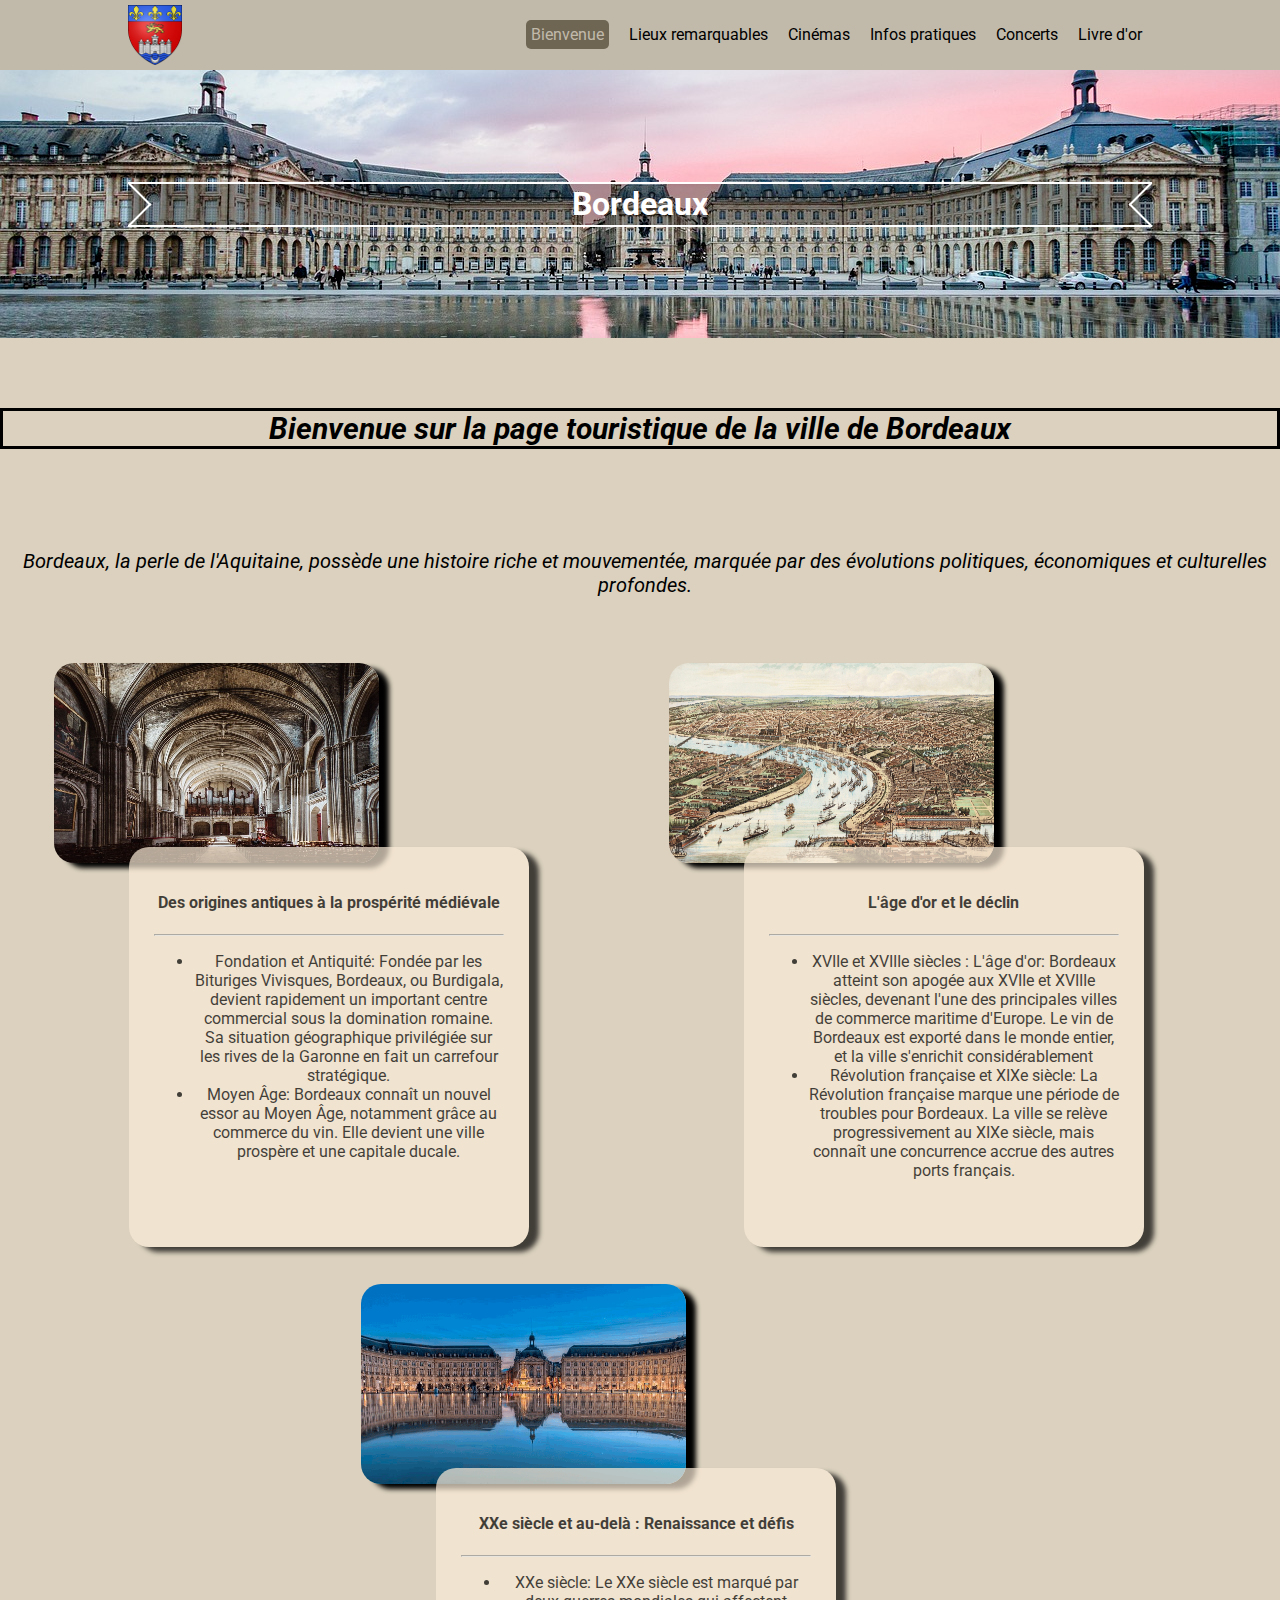
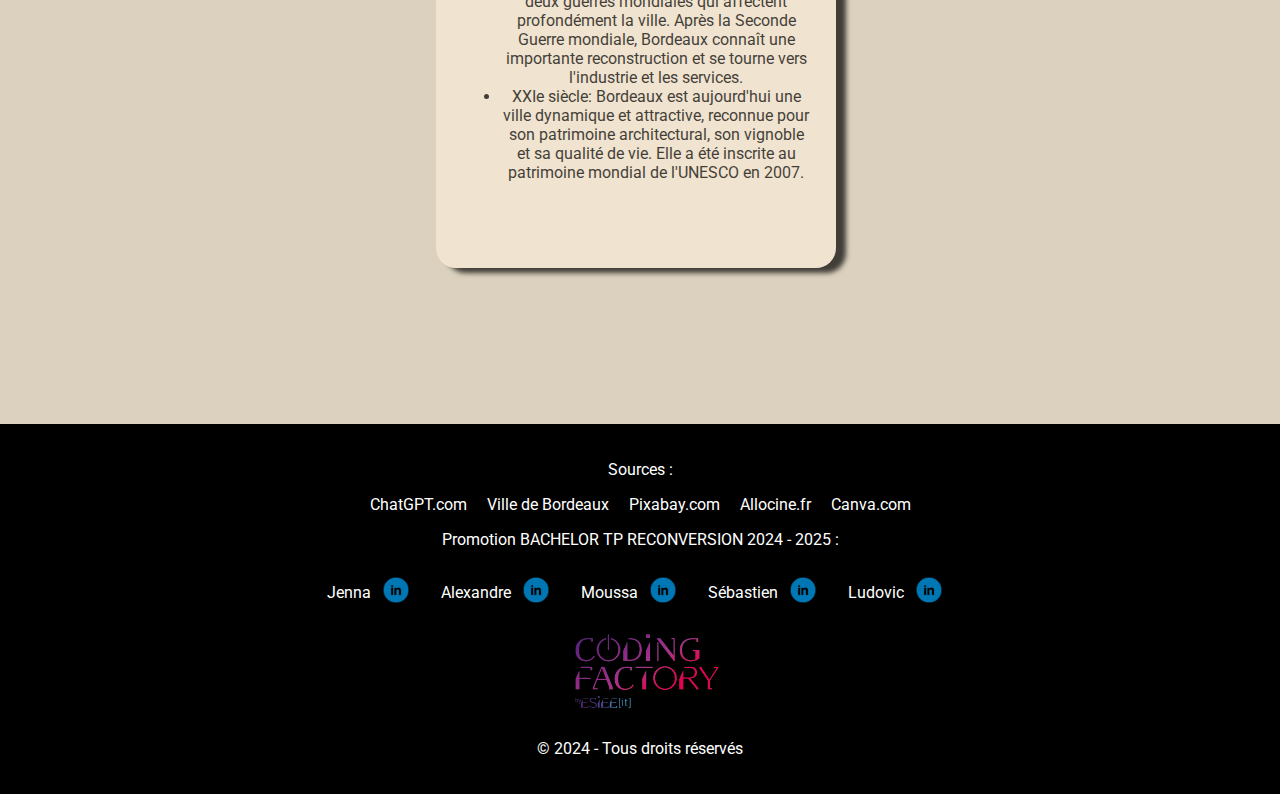
<file: index.html>
<!DOCTYPE html>
<html lang="fr">

<head>
    <meta charset="UTF-8">
    <meta name="viewport" content="width=device-width, initial-scale=1.0" />
    <meta name="description" content="site non officiel de la ville de Bordeaux">
    <meta name="keywords" content="Bordeaux, visite, musée, vin">
    <link rel="stylesheet" href="css/style.css">
    <title>Ville de Bordeaux - Bienvenue</title>
</head>

<body>
    <header>
        <div class="navigation">
          <input type="checkbox" id="btnNavBar">
          <nav>
            <a href="#" class="logo"
              ><img src="img/blason.png" alt="armoiries de la ville"></a>
            <div class="divTitre">
              <h6>Ville de Bordeaux</h6>
            </div>
  
            <label for="btnNavBar" class="menu-toggle">
              <span class="bar"></span>
              <span class="bar"></span>
              <span class="bar"></span>
            </label>
  
            <ul class="nav-list">
              <li class="nav-item actif">
                <a href="index.html" class="nav-link">Bienvenue</a>
              </li>
              <li class="nav-item">
                <a href="lieu.html" class="nav-link">Lieux remarquables</a>
              </li>
              <li class="nav-item">
                <a href="cinema.html" class="nav-link">Cinémas</a>
              </li>
              <li class="nav-item">
                <a href="info.html" class="nav-link">Infos pratiques</a>
              </li>
              <li class="nav-item">
                <a href="concert.html" class="nav-link">Concerts</a>
              </li>
              <li class="nav-item">
                <a href="livreor.html" class="nav-link">Livre d'or</a>
              </li>
            </ul>
          </nav>
        </div>
  
        <div class="image-container">
          <img src="img/back.png" alt="Place de la bourse"/>
          <div class="titre">
            <div>
              <h1>Bordeaux</h1>
            </div>
          </div>
        </div>
      </header>
    <main id="welcome">
        
        <h3>Bienvenue sur la page touristique de la ville de Bordeaux</h3>
        <p class="phrase">Bordeaux, la perle de l'Aquitaine, possède une histoire riche et mouvementée, marquée par des évolutions
            politiques, économiques et culturelles profondes.</p>
        <div class="container">
            <article class="paragraphe">
                <figure>
                    <a href="img/bordeaux-cathedrale.jpg"><img src="img/bordeaux-cathedrale.jpg" alt="cathédrale"></a>
                    <div class="liste">
                        <h4>Des origines antiques à la prospérité médiévale</h4>
                        <hr>
                
                         <ul>
                        <li>Fondation et Antiquité: Fondée par les Bituriges Vivisques, Bordeaux, ou Burdigala, devient
                        rapidement un important centre commercial sous la domination romaine. Sa situation géographique
                        privilégiée sur les rives de la Garonne en fait un carrefour stratégique.</li>
                        <li>Moyen Âge: Bordeaux connaît un nouvel essor au Moyen Âge, notamment grâce au commerce du vin.
                        Elle devient une ville prospère et une capitale ducale.</li>
                        </ul>
                    </div>   
                </figure>
            </article>
            <article class="paragraphe">
                <figure>
                    <a href="img/historique2.jpg"><img src="img/historique2.jpg" alt="tram"></a>
                    <div class="liste">
                        <h4>L'âge d'or et le déclin</h4>
                        <hr>
                        <ul>
                        <li>XVIIe et XVIIIe siècles : L'âge d'or: Bordeaux atteint son apogée aux XVIIe et XVIIIe siècles,
                        devenant l'une des principales villes de commerce maritime d'Europe. Le vin de Bordeaux est
                        exporté dans le monde entier, et la ville s'enrichit considérablement</li>
                        <li>Révolution française et XIXe siècle: La Révolution française marque une période de troubles pour
                        Bordeaux. La ville se relève progressivement au XIXe siècle, mais connaît une concurrence accrue
                        des autres ports français.</li>
                        </ul>
                    </div>
                </figure>
            </article>

            <article class="paragraphe">
                <figure>
                    <a href="img/miroir2.png"><img src="img/miroir2.png" alt="Miroir d'eau"></a>
                    <div class="liste">
                        <h4>XXe siècle et au-delà : Renaissance et défis</h4>
                        <hr>
                        <ul>
                        <li>XXe siècle: Le XXe siècle est marqué par deux guerres mondiales qui affectent profondément la
                        ville. Après la Seconde Guerre mondiale, Bordeaux connaît une importante reconstruction et se
                        tourne vers l'industrie et les services.</li>
                        <li>XXIe siècle: Bordeaux est aujourd'hui une ville dynamique et attractive, reconnue pour son
                        patrimoine architectural, son vignoble et sa qualité de vie. Elle a été inscrite au patrimoine
                        mondial de l'UNESCO en 2007.</li>
                        </ul>
                    </div>
                </figure>
            </article>
        </div>
        <!--<p class="phrase2">Sur les liens situés en haut de page, vous aurez des informations sur les différentes activités et lieux touristiques de la ville. </p>-->
    </main>
    <footer>
      <div id="container-sources">
        <p>Sources :</p>
        <ul class="sources">
          <li><a href="https://chatgpt.com">ChatGPT.com</a></li>
          <li><a href="https://www.bordeaux.fr">Ville de Bordeaux</a></li>
          <li><a href="https://pixabay.com">Pixabay.com</a></li>
          <li><a href="https://www.allocine.fr/">Allocine.fr</a></li>
          <li><a href="https://www.canva.com/">Canva.com</a></li>
        </ul>
    </div>
        <p>Promotion BACHELOR TP RECONVERSION 2024 - 2025 :</p>
        <ul class="promo">
  
        <li><a href="https://www.linkedin.com/in/jennabenufferamia/">Jenna</a><a href="https://www.linkedin.com/in/jennabenufferamia/" target="_blank">
          <img src="img/logo-linkedin.png" alt="Profil LinkedIn de Jenna" class="logo-large"> </a></li>
        <li><a href="https://www.linkedin.com/in/alexandre-fourquin-5ba470187/">Alexandre</a><a href="https://www.linkedin.com/in/jennabenufferamia/" target="_blank">
          <img src="img/logo-linkedin.png" alt="Profil LinkedIn de alexandre" class="logo-large"> </a></li>
        <li><a href="https://www.linkedin.com/in/moussa-kebe-b36ba9226/">Moussa</a><a href="https://www.linkedin.com/in/moussa-kebe-b36ba9226/" target="_blank">
          <img src="img/logo-linkedin.png" alt="Profil LinkedIn de Moussa" class="logo-large"> </a></li>
        <li><a href="https://www.linkedin.com/in/sébastien-drillaud-b68b3318a/">Sébastien</a><a href="https://www.linkedin.com/in/sébastien-drillaud-b68b3318a/" target="_blank">
          <img src="img/logo-linkedin.png" alt="Profil LinkedIn de Sebastien" class="logo-large"></a></li>
        <li><a href="https://www.linkedin.com/in/ludovic-denis-698b97196/">Ludovic</a><a href="https://www.linkedin.com/in/ludovic-denis-698b97196/" target="_blank">
          <img src="img/logo-linkedin.png" alt="Profil LinkedIn de Ludovic" class="logo-large"></a></li>
        </ul>
  
        <a href="https://codingfactory.fr/" target="_blank">
        <img src="img/logo-coding.png" alt="Logo de la Coding Factory" class="logo-footer"> </a>
  
  
        <p>&copy; 2024 - Tous droits réservés</p>
    </footer> 
</body>

</html>
</file>
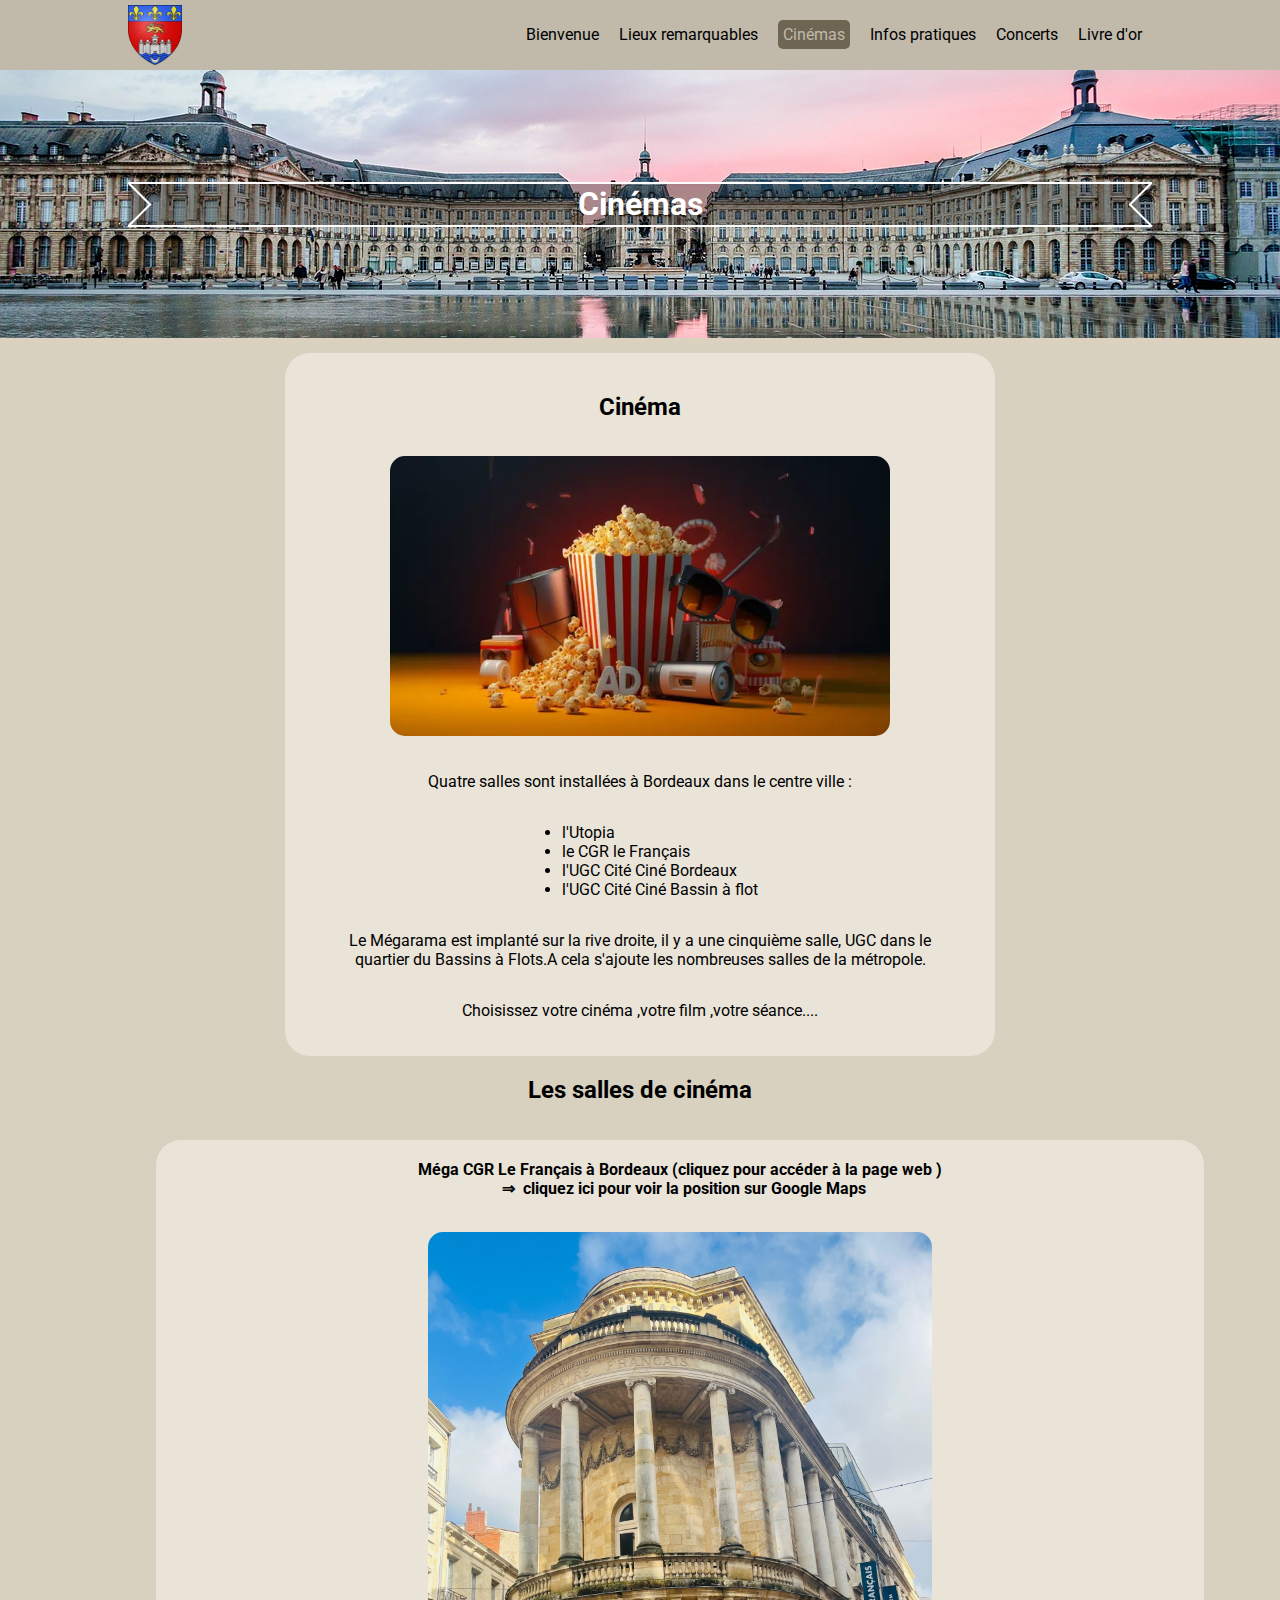
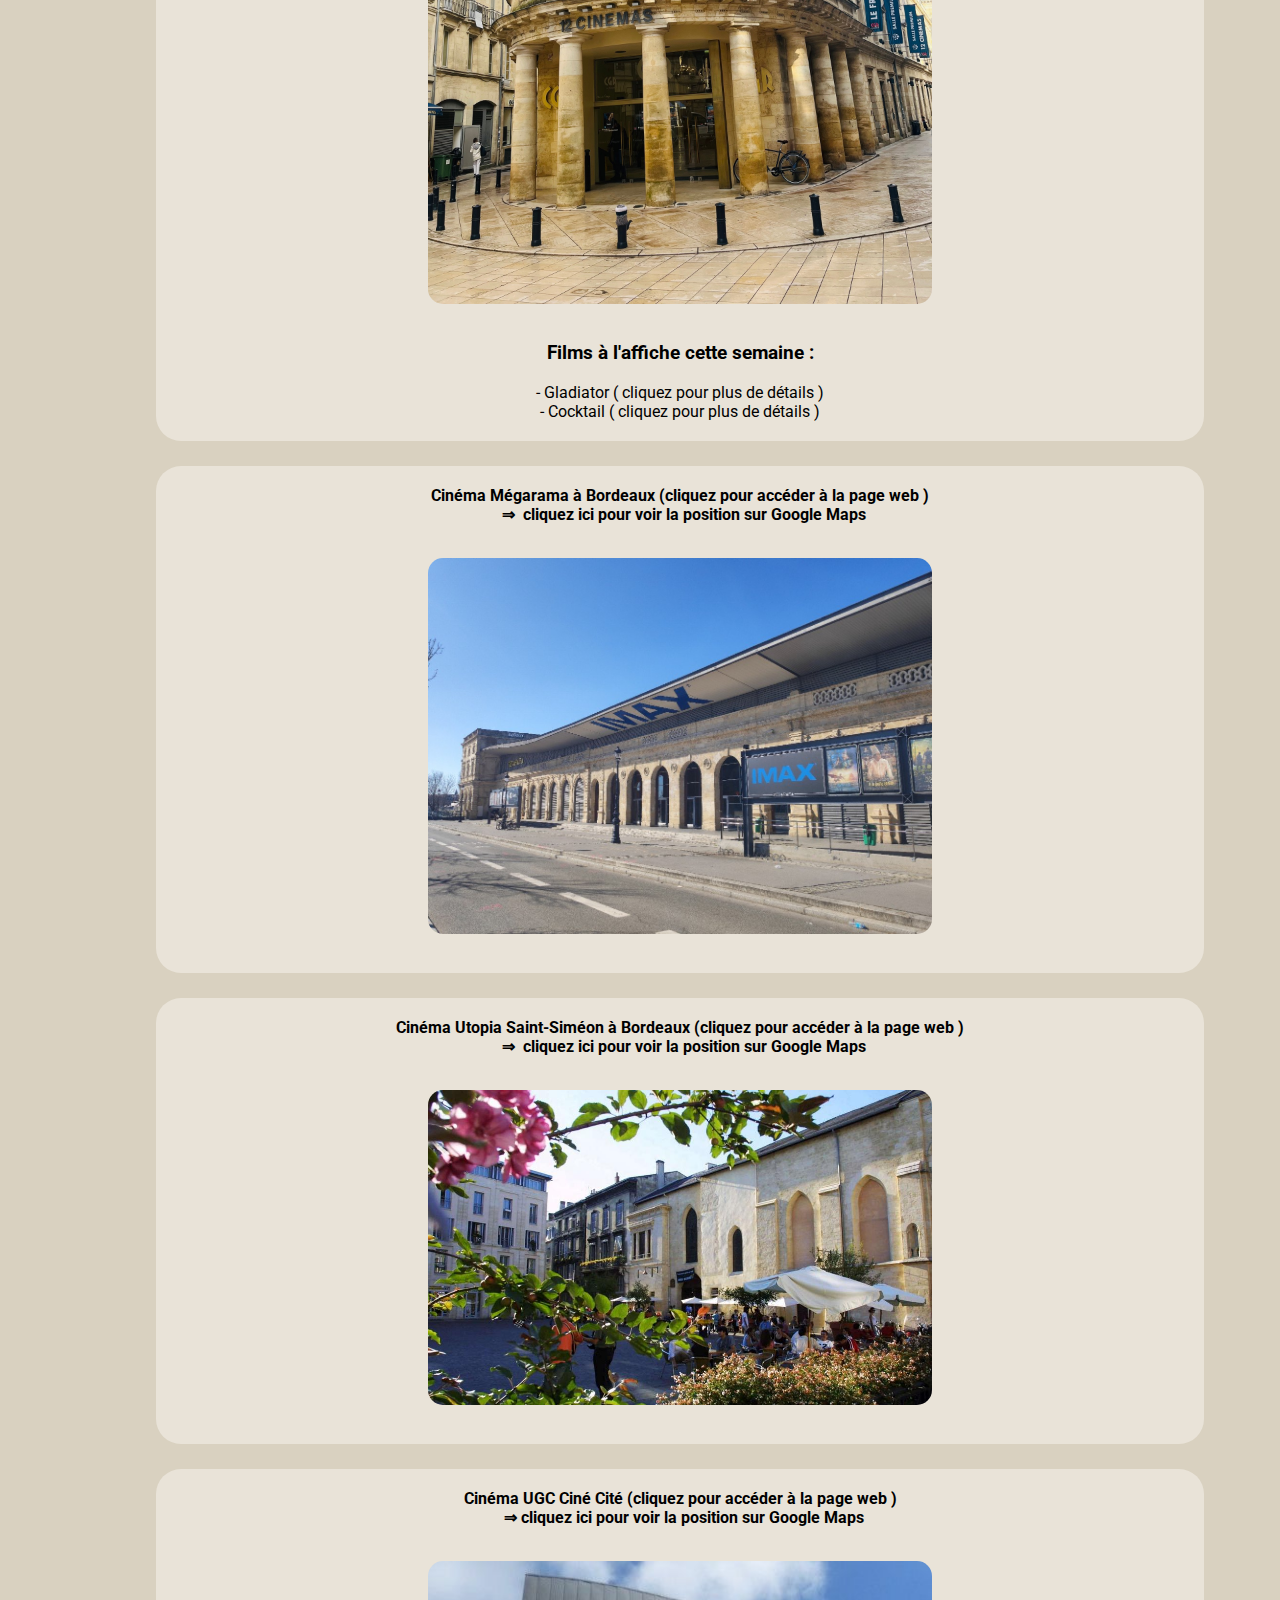
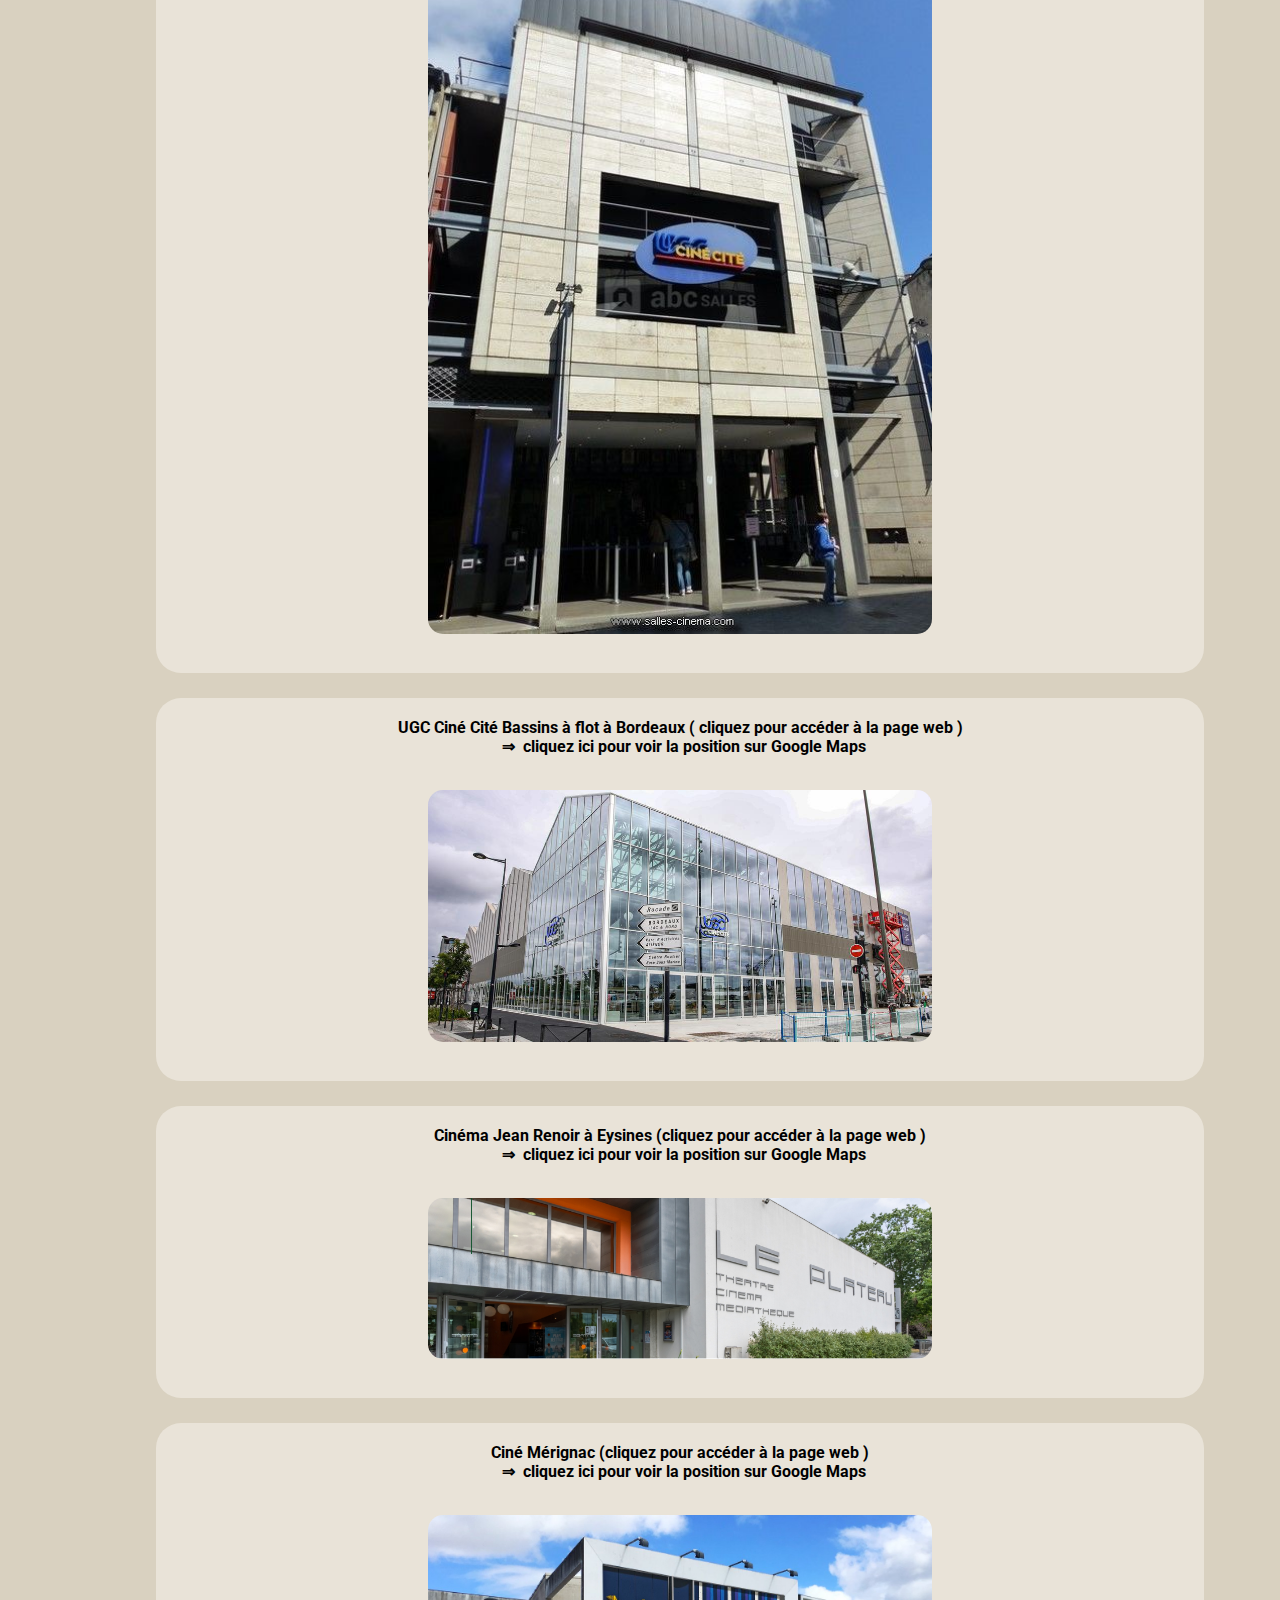
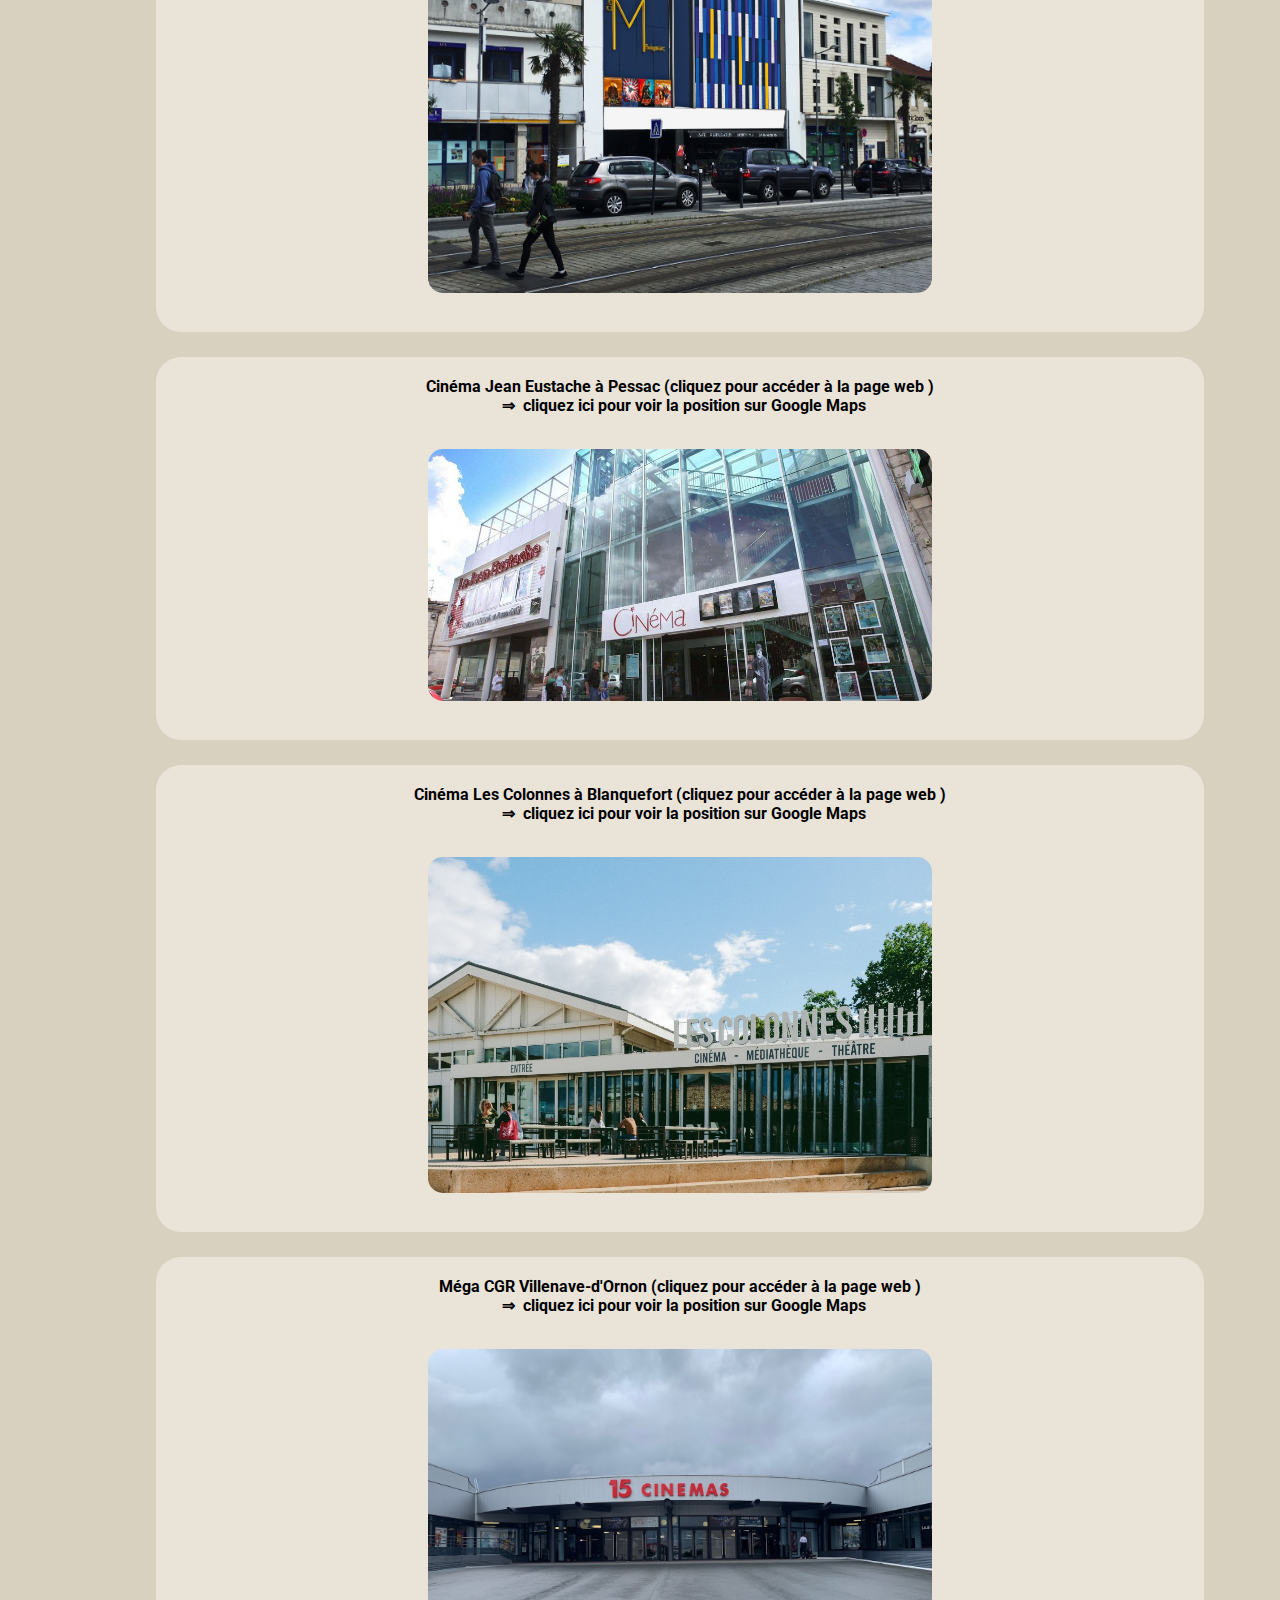
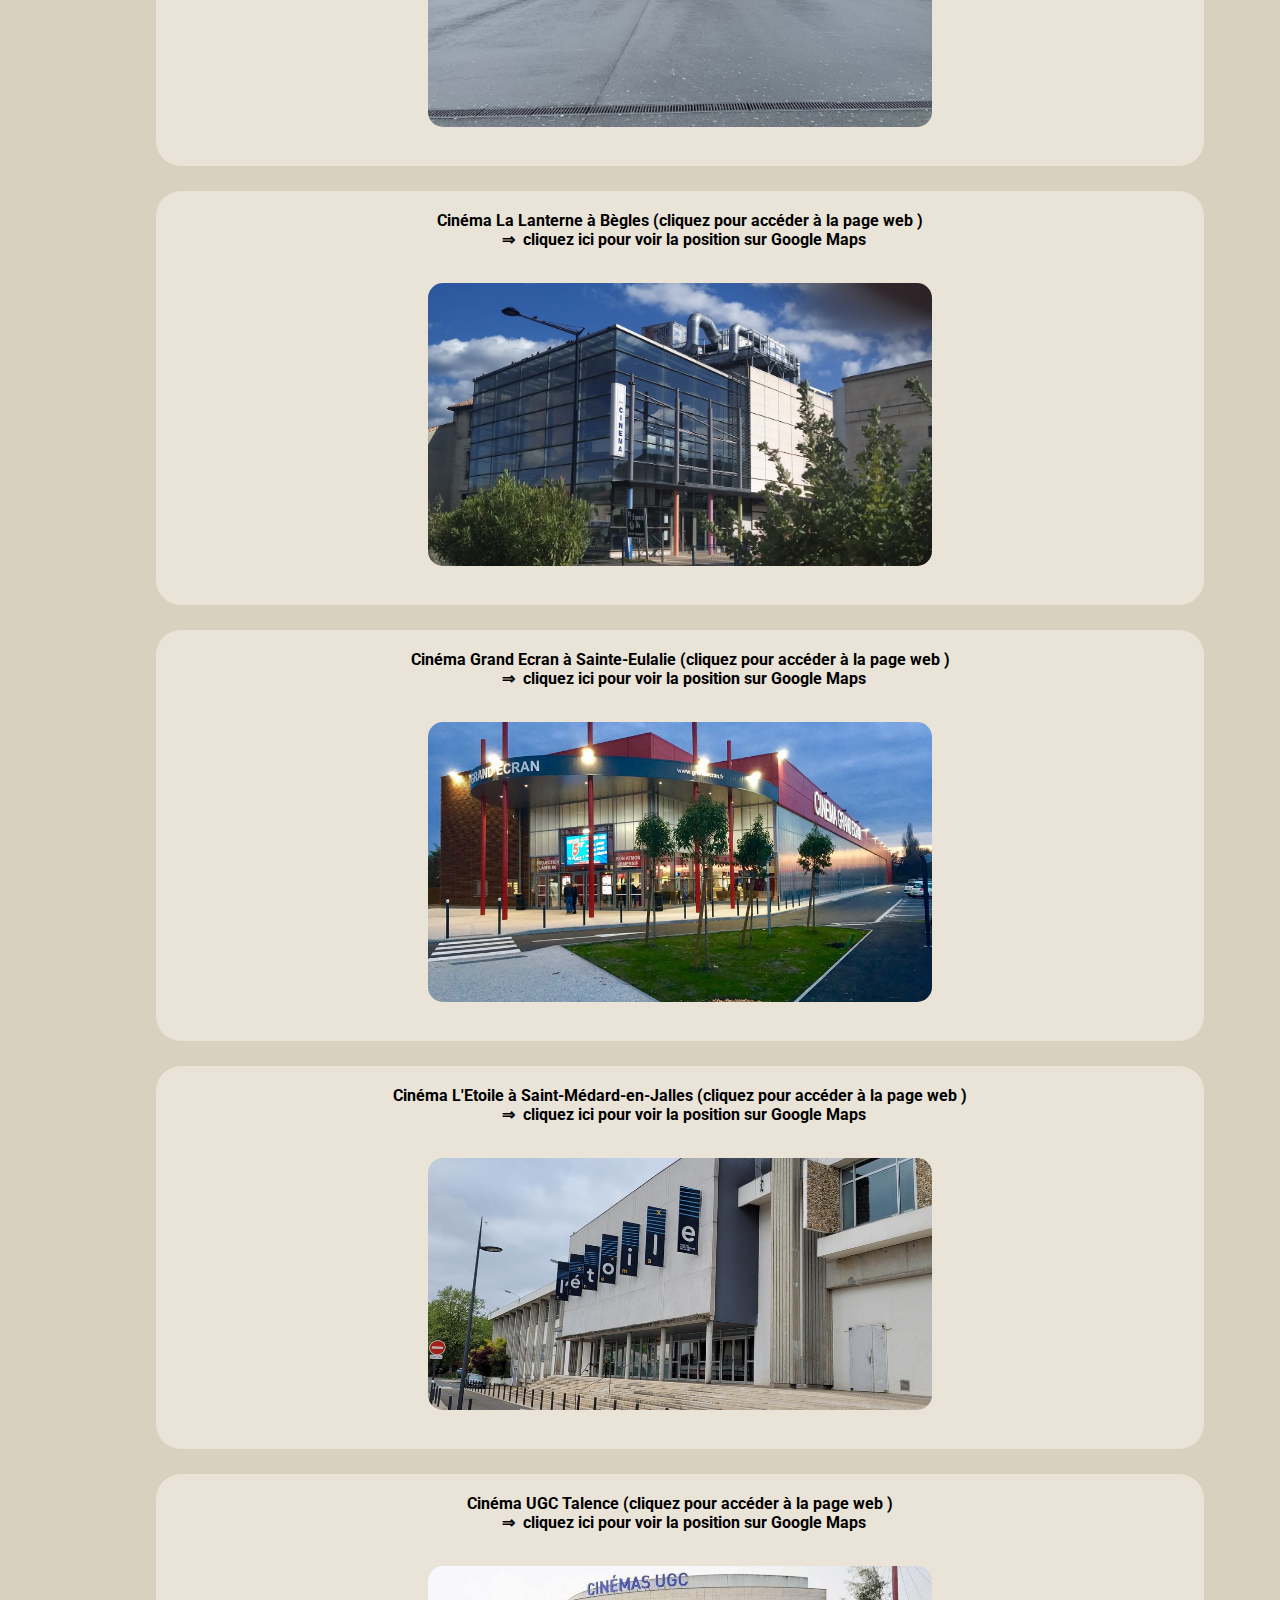
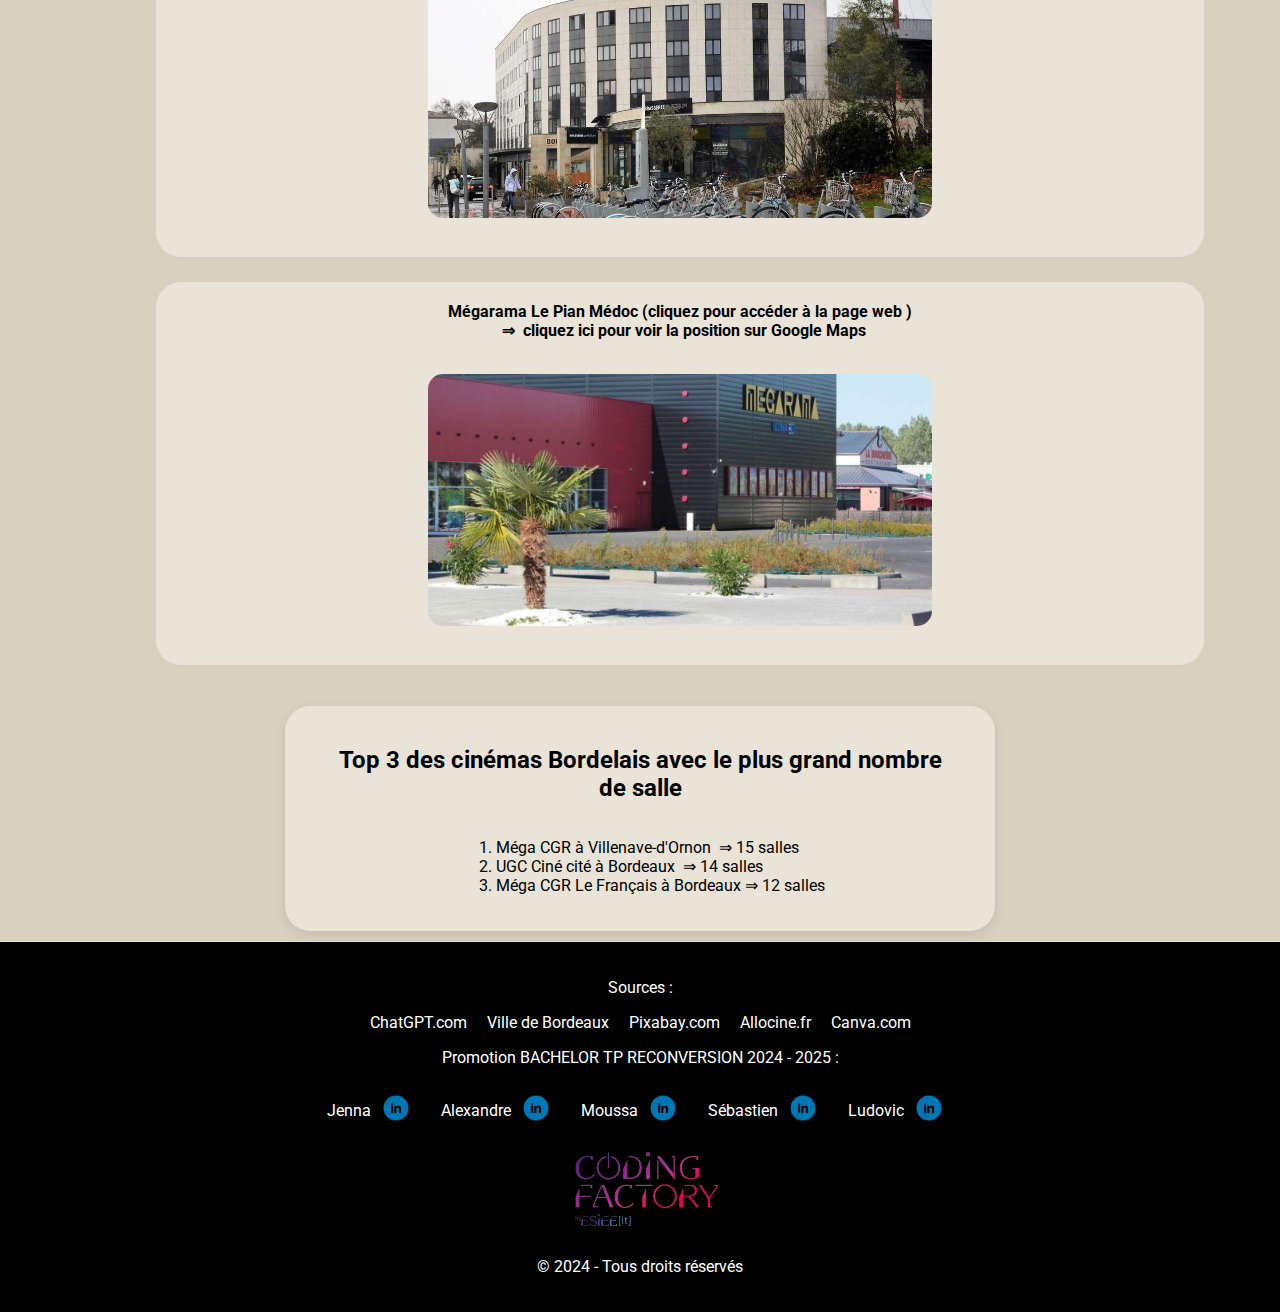
<file: cinema.html>
<!DOCTYPE html>
<html lang="fr">
<head>
    <meta charset="UTF-8">
    <meta name="viewport" content="width=device-width, initial-scale=1.0" />
    <meta name="description" content="Liste des cinémas de bordeaux">
    <meta name="keywords" content="Bordeaux, cinéma, sortie">
    <title>Ville de Bordeaux - Cinémas</title>
    <link rel="stylesheet" media="screen" href="css/style.css" type="text/css">
</head>
<body>
    <header>
        <div class="navigation">
          <input type="checkbox" id="btnNavBar" />
          <nav>
            <a href="#" class="logo"
              ><img src="img/blason.png" alt="armoiries de la ville"
            /></a>
            <div class="divTitre">
              <h6>Ville de Bordeaux</h6>
            </div>
  
            <label for="btnNavBar" class="menu-toggle">
              <span class="bar"></span>
              <span class="bar"></span>
              <span class="bar"></span>
            </label>

            <ul class="nav-list">
              <li class="nav-item">
                <a href="index.html" class="nav-link">Bienvenue</a>
              </li>
              <li class="nav-item">
                <a href="lieu.html" class="nav-link">Lieux remarquables</a>
              </li>
              <li class="nav-item actif">
                <a href="cinema.html" class="nav-link">Cinémas</a>
              </li>
              <li class="nav-item">
                <a href="info.html" class="nav-link">Infos pratiques</a>
              </li>
              <li class="nav-item">
                <a href="concert.html" class="nav-link">Concerts</a>
              </li>
              <li class="nav-item">
                <a href="livreor.html" class="nav-link">Livre d'or</a>
              </li>
            </ul>
          </nav>
        </div>
        <div class="image-container">
          <img src="img/back.png" alt="Place de la bourse" />
          <div class="titre">
            <div>
                <h1>Cinémas</h1>
            </div>
          </div>
        </div>
      </header>
    <main id="cinema1">
        <article id="cinema-haut">

            <h2>Cinéma</h2>
            <img src="img/representation-cinema.jpg" alt="imaga représentant le cinéma"
                title=" représentation du ciném">
            <p>Quatre salles sont installées à Bordeaux dans le centre ville :</p>
            <ul id="Liste1">
                <li>l'Utopia</li>
                <li>le CGR le Français</li>
                <li>l'UGC Cité Ciné Bordeaux</li>
                <li>l'UGC Cité Ciné Bassin à flot</li>
            </ul>
            <p>Le Mégarama est implanté sur la rive droite, il y a une cinquième salle, UGC dans le
                quartier
                du Bassins à Flots.A cela s'ajoute les nombreuses salles de la métropole.
            <p>Choisissez votre
                cinéma ,votre film ,votre séance....
            </p>
        </article>
        <article id="cinema2">
            <h2>Les salles de cinéma</h2>

            <ul class="liste-principale-cinema">
                <li class="contenu-liste-cinema">
                    <a href="https://www.cgrcinemas.fr/cinema/w3300-cgr-bordeaux-le-francais/"
                        title="Méga CGR Le Français à Bordeaux">Méga CGR Le Français à Bordeaux (cliquez pour accéder à
                        la page web )</a>
                    <a href="https://www.google.com/maps?q=44.84259415252847,-0.5789489190037531" title="position GPS"
                        target="_blank">&nbsp; &rArr;&nbsp; cliquez ici pour voir la position
                        sur Google
                        Maps
                    </a><br>
                    <div>
                        <img src="img/mega-cgr-bordeaux.jpg" alt="photo du cinéma Le Français à Bordeaux"
                        title="cinéma Méga CGR Le Français à Bordeaux">
                    </div>

                    <ul class="detail-film">
                        <li> 
                            <h3>Films à l'affiche cette semaine : </h3>
                         <a href="detail_film.html">- Gladiator ( cliquez pour plus de détails )</a>
                                  
                         </li>

                        <li> <a href="detail_film2.html">- Cocktail ( cliquez pour plus de détails )</a></li>
                    </ul>
                   
                </li>
                
                <li class="contenu-liste-cinema">
                    <a href="https://bordeaux.megarama.fr/">Cinéma Mégarama à
                        Bordeaux (cliquez pour accéder à la page web ) </a>
                    <a href="https://www.google.com/maps?q=44.83923525398626,-0.5724273999999999" title="position GPS"
                        target="_blank">&nbsp; &rArr;&nbsp; cliquez ici pour voir la position sur Google
                     Maps</a><br>
                     <div>
                        <img src="img/megarama-bordeaux.jpg" alt="photo du cinéma Utopia à Bordeaux"
                        title="Cinéma Mégarama à Bordeaux ">
                     </div>
                       
                </li>
                <li class="contenu-liste-cinema">
                    <a href="https://www.cinemas-utopia.org/bordeaux/"></a>
                    <a>Cinéma Utopia Saint-Siméon à Bordeaux (cliquez pour accéder à la page web )</a>
                    <a href="https://www.google.com/maps?q=44.84205847632611,-0.5612505340977256" title="position GPS"
                        target="_blank">&nbsp; &rArr;&nbsp; cliquez ici pour voir la
                        position
                        sur Google
                        Maps</a><br>
                        <div>
                            <img src="img/utopia.jpg" alt="photo du cinéma Utopia à Bordeaux"
                        title="Cinéma Utopia Saint-Siméon à Bordeaux">
                        </div>
                    
                </li>
                <li class="contenu-liste-cinema">
                    <a href="https://www.ugc.fr/cinema.html?id=1/">Cinéma UGC
                        Ciné
                        Cité (cliquez pour accéder à la page web )</a><a
                        href="https://www.google.com/maps?q=44.841901506907895,-0.5819508033382662" title="position GPS"
                        target="_blank">&nbsp; &rArr;&nbsp;cliquez ici pour voir la position
                        sur Google
                        Maps</a><br>
                        <div>
                            <img src="img/ugc-cine-cite.jpg" alt="photo du cinéma UGC ciné cité à Bordeaux"
                        title="Cinéma UGC Ciné Cité à Bordeaux">
                        </div>
                    
                </li>
                <li class="contenu-liste-cinema">
                    <a href="https://www.ugc.fr/cinema.html?id=57/">UGC Ciné Cité Bassins à flot à Bordeaux ( cliquez
                        pour accéder à la page web )</a>

                    <a href="https://www.google.com/maps?q=44.86644834083563,-0.5611120629305553" title="position GPS"
                        target="_blank">&nbsp; &rArr;&nbsp; cliquez ici pour voir la position
                        sur Google
                        Maps</a><br>
                        <div>
                            <img src="img/cine-bassin-a-flot.jpg" alt="photo du cinéma ciné cité à bassin à flot"
                        title="UGC Ciné Cité Bassins à flot à Bordeaux">
                        </div>
                    
                </li>
                <li class="contenu-liste-cinema">
                    <a href="https://www.eysines-culture.fr/cinema/">Cinéma Jean
                        Renoir à Eysines (cliquez pour accéder à la page web )</a>
                    <a href="https://www.google.com/maps?q=44.885936204764995,-0.647469005258938" title="position GPS"
                        target="_blank">&nbsp; &rArr;&nbsp; cliquez ici pour voir la position
                        sur Google
                        Maps</a><br>
                        <div>
                            <img src="img/cine-jean-renoir.jpeg" alt="photo du cinéma Jean Renoir à Eysines"
                        title="Cinéma Jean Renoir à Eysines">
                        </div>
                    
                </li>
                <li class="contenu-liste-cinema">
                    <a href="https://www.cinemerignac.fr/">Ciné Mérignac (cliquez pour accéder à
                        la page web )</a>
                    <a href="https://www.google.com/maps?q=44.84237348976939,-0.6464794359425253" title="position GPS"
                        target="_blank">&nbsp; &rArr;&nbsp; cliquez ici pour voir la position
                        sur Google
                        Maps</a><br>
                        <div>
                            <img src="img/cine-merignac.jpg" alt="photo du cinéma de Mérignac" title="Ciné Mérignac">
                        </div>
                    
                </li>
                <li class="contenu-liste-cinema">
                    <a href="https://www.webeustache.com/">Cinéma Jean Eustache à
                        Pessac (cliquez pour accéder à la page web )</a>
                    <a href="https://www.google.com/maps?q=44.80567736510034,-0.6310467322560732" title="position GPS"
                        target="_blank">&nbsp; &rArr;&nbsp; cliquez ici pour voir la position
                        sur Google
                        Maps</a><br>
                        <div>
                            <img src="img/cine-jean-eustache.jpg" alt="photo du cinéma Jean Eustache à Pessac"
                        title="Cinéma Jean Eustache à Pessac">
                        </div>
                    
                </li>
                <li class="contenu-liste-cinema">
                    <a href="https://cinelescolonnes-blanquefort.fr/">Cinéma
                        Les
                        Colonnes à Blanquefort (cliquez pour accéder à la page web )</a>
                    <a href="https://www.google.com/maps?q=44.910404742085134,-0.6329074647715627" title="position GPS"
                        target="_blank">&nbsp; &rArr;&nbsp; cliquez ici pour voir la position
                        sur Google
                        Maps</a><br>
                        <div>
                            <img src="img/cine-les-colonnes-blanquefort.jpg" alt="photo du cinéma Les colonnes à Blanquefort"
                        title="Cinéma Les Colonnes à Blanquefort">
                        </div>
                    
                </li>
                <li class="contenu-liste-cinema">
                    <a href="https://www.cgrcinemas.fr/cinema/">Méga CGR
                        Villenave-d'Ornon (cliquez pour accéder à la page web )</a>
                    <a href="https://www.google.com/maps?q=44.78921635758073,-0.5339719153398915" title="position GPS"
                        target="_blank">&nbsp; &rArr;&nbsp; cliquez ici pour voir la position sur Google
                        Maps</a><br>
                        <div>
                            <img src="img/cine-mega-cgr-villenave.jpg" alt="photo du cinéma Méga CGR de Villenave d'Ornon"
                        title="Méga CGR Villenave-d'Ornon">
                        </div>
                    
                </li>
                <li class="contenu-liste-cinema">
                    <a href="https://cinemalalanterne.fr/">Cinéma La Lanterne à
                        Bègles (cliquez pour accéder à la page web )</a>
                    <a href="https://www.google.com/maps?q=44.81352041522595,-0.5640850052652416" title="position GPS"
                        target="_blank">&nbsp; &rArr;&nbsp; cliquez ici pour voir la position
                        sur Google
                        Maps</a><br>
                        <div>
                            <img src="img/cine-les-lanternes.jpg" alt="photo du cinéma La Lanterne à Bègles"
                            title="Cinéma La Lanterne à Bègles">
                        </div>
                    
                </li>
                <li class="contenu-liste-cinema">
                    <a href="https://www.grandecran.fr/">Cinéma Grand Ecran
                        à
                        Sainte-Eulalie (cliquez pour accéder à la page web )</a>
                    <a href="https://www.google.com/maps?q=44.907151525515914,-0.48559992059700313" title="position GPS"
                        target="_blank">&nbsp; &rArr;&nbsp; cliquez ici pour voir la position
                        sur Google
                        Maps</a><br>
                        <div>
                            <img src="img/cine-grand-ecran.jpg" alt="photo du cinéma Grand écran à Sainte Eulalie"
                        title="Cinéma Grand Ecran à Sainte-Eulalie">
                        </div>
                    
                </li>
                <li class="contenu-liste-cinema">
                    <a href="https://www.letoile-saintmedard.fr/">Cinéma
                        L'Etoile à Saint-Médard-en-Jalles (cliquez pour accéder à la page web )</a>
                    <a href="https://www.google.com/maps?q=44.89399748228439,-0.7147624475882794" title="position GPS"
                        target="_blank">&nbsp; &rArr;&nbsp; cliquez ici pour voir la position
                        sur Google
                        Maps</a><br>
                        <div>
                            <img src="img/cine-letoile.jpg" alt="photo du cinéma L'étoile à Saint-médard-en-jalles"
                        title="Cinéma L'Etoile à Saint-Médard-en-Jalles">
                        </div>
                    
                </li>
                <li class="contenu-liste-cinema">
                    <a href="https://www.ugc.fr/cinema.html?id=42" title="Cinéma UGC Talence">Cinéma UGC Talence
                        (cliquez pour accéder à la page web )</a>
                    <a href="https://www.google.com/maps?q=44.81196071021173,-0.5922156647801184" title="position GPS"
                        target="_blank">&nbsp; &rArr;&nbsp; cliquez ici pour voir la position
                        sur Google
                        Maps</a><br>
                        <div>
                            <img src="img/cine-ugc-talence.jpg" alt="photo du cinéma UGC à Talence"
                        title="Cinéma UGC à Talence">
                        </div>
                    
                </li>

                <li class="contenu-liste-cinema">

                    <a href="https://pian.megarama.fr/" title="Cinéma Mégarama au Pian médoc">Mégarama Le Pian Médoc
                        (cliquez
                        pour accéder à la page web )</a>
                    <a href="https://www.google.com/maps?q=44.95754114893113,-0.6309138052527119" title="position GPS"
                        target="_blank">&nbsp; &rArr;&nbsp; cliquez ici pour voir la position
                        sur Google
                        Maps</a><br>
                        <div>
                            <img src="img/megarama-lepian.jpg" title="photo du megarama le pian médoc">
                        </div>
                    
                </li>

            </ul>


        </article>

        <article id="cinema3">

            <h2>Top 3 des cinémas Bordelais avec le plus grand nombre de salle</h2>

            <ol id="Liste3">
                <li class="contenu-derniere-liste">
                    <a href="https://www.cgrcinemas.fr/cinema/">Méga CGR à Villenave-d'Ornon&nbsp; &rArr;&nbsp;15 salles </a>
                </li>
                <li class="contenu-derniere-liste">
                    <a href="https://www.ugc.fr/cinema.html?id=57/">UGC Ciné cité à Bordeaux&nbsp; &rArr;&nbsp;14 salles</a>
                </li>
                <li class="contenu-derniere-liste">
                    <a href="https://www.cgrcinemas.fr/cinema/w3300-cgr-bordeaux-le-francais/">Méga
                        CGR Le Français à Bordeaux&nbsp;&rArr;&nbsp;12 salles </a>
                </li>
            </ol>

            <a href="https://www.ugc.fr/cinema.html?id=1/" title="Page d'acceuil"></a>
            <a href="https://www.google.com/maps?q=44.84263066433233,-0.5789059192099623" target="_blank"></a>
        </article>
    </main>
    <footer>
        <div id="container-sources">
          <p>Sources :</p>
          <ul class="sources">
            <li><a href="https://chatgpt.com" target="_blank">ChatGPT.com</a></li>
            <li><a href="https://www.bordeaux.fr" target="_blank">Ville de Bordeaux</a></li>
            <li><a href="https://pixabay.com" target="_blank">Pixabay.com</a></li>
            <li><a href="https://www.allocine.fr/" target="_blank">Allocine.fr</a></li>
            <li><a href="https://www.canva.com/" target="_blank">Canva.com</a></li>
          </ul>
      </div>
          <p>Promotion BACHELOR TP RECONVERSION 2024 - 2025 :</p>
          <ul class="promo">
    
          <li><a href="https://www.linkedin.com/in/jennabenufferamia/" target="_blank">Jenna</a><a href="https://www.linkedin.com/in/jennabenufferamia/" target="_blank">
            <img src="img/logo-linkedin.png" alt="Profil LinkedIn de Jenna" class="logo-large"> </a></li>
          <li><a href="https://www.linkedin.com/in/alexandre-fourquin-5ba470187/" target="_blank">Alexandre</a><a href="https://www.linkedin.com/in/jennabenufferamia/" target="_blank">
            <img src="img/logo-linkedin.png" alt="Profil LinkedIn de alexandre" class="logo-large"> </a></li>
          <li><a href="https://www.linkedin.com/in/moussa-kebe-b36ba9226/" target="_blank">Moussa</a><a href="https://www.linkedin.com/in/moussa-kebe-b36ba9226/" target="_blank">
            <img src="img/logo-linkedin.png" alt="Profil LinkedIn de Moussa" class="logo-large"> </a></li>
          <li><a href="https://www.linkedin.com/in/sébastien-drillaud-b68b3318a/" target="_blank">Sébastien</a><a href="https://www.linkedin.com/in/sébastien-drillaud-b68b3318a/" target="_blank">
            <img src="img/logo-linkedin.png" alt="Profil LinkedIn de Sebastien" class="logo-large" target="_blank"></a></li>
          <li><a href="https://www.linkedin.com/in/ludovic-denis-698b97196/" target="_blank">Ludovic</a><a href="https://www.linkedin.com/in/ludovic-denis-698b97196/" target="_blank">
            <img src="img/logo-linkedin.png" alt="Profil LinkedIn de Ludovic" class="logo-large"></a></li>
          </ul>
    
          <a href="https://codingfactory.fr/" target="_blank">
          <img src="img/logo-coding.png" alt="Logo de la Coding Factory" class="logo-footer"> </a>
    
    
          <p>&copy; 2024 - Tous droits réservés</p>
      </footer> 

</body>

</html>
</file>
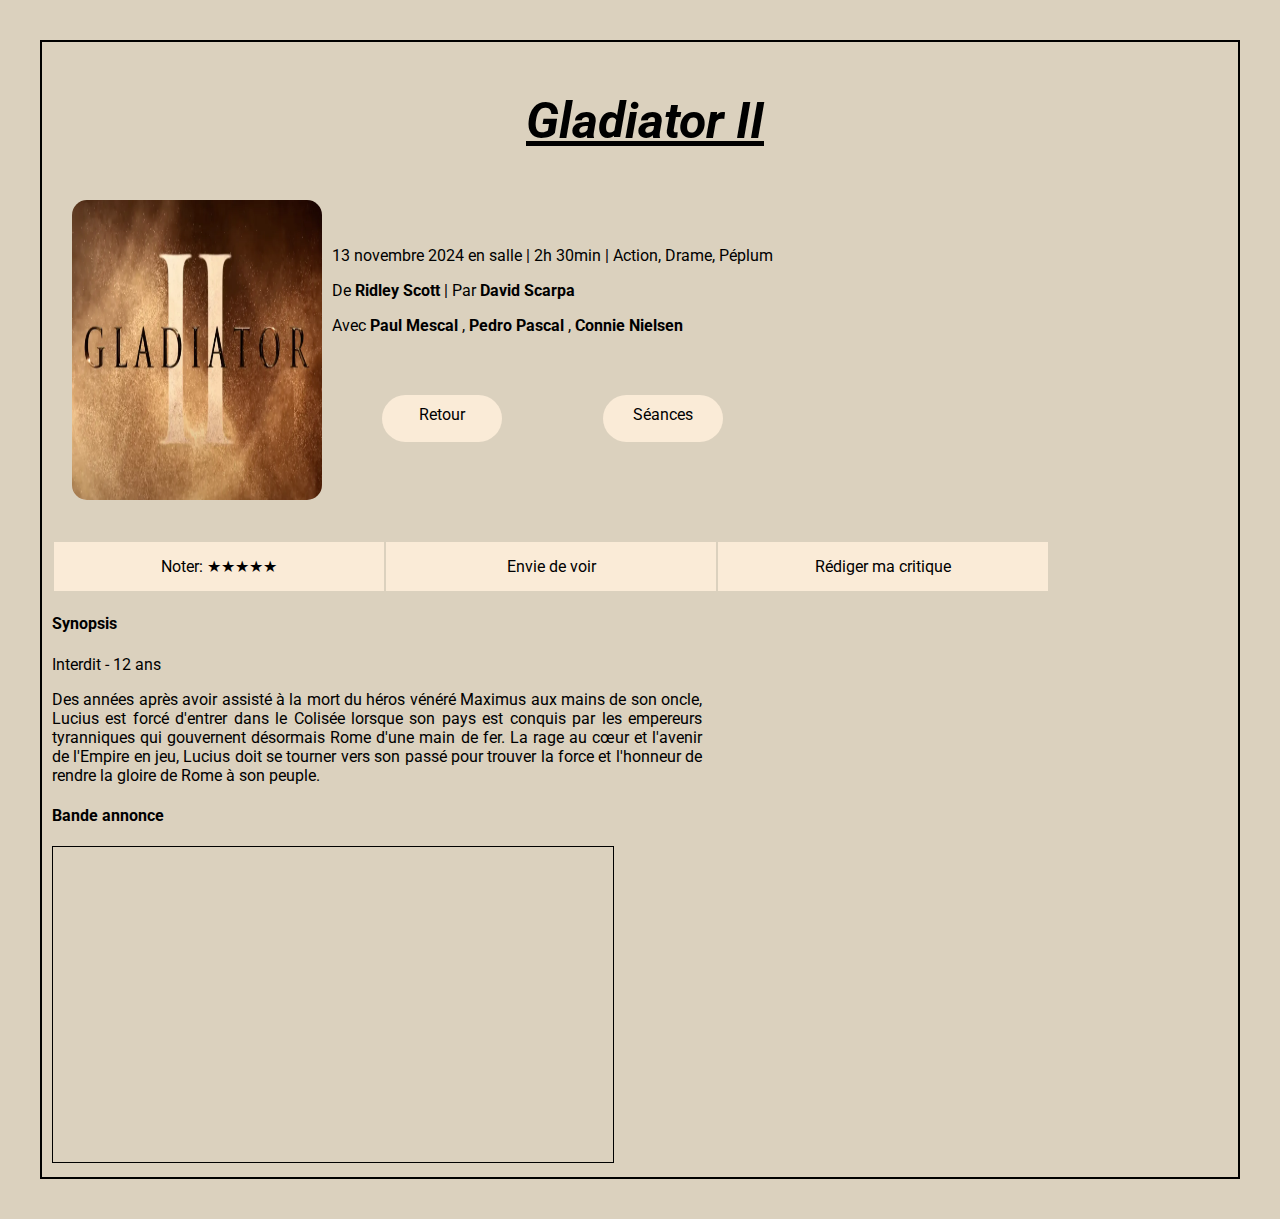
<file: detail_film.html>
<!DOCTYPE html>
<html lang="fr">

<head>
    <meta charset="UTF-8">
    <meta http-equiv="X-UA-Compatible" content="IE=edge">
    <meta name="viewport" content="width=device-width, initial-scale=1.0">
    <meta name="description" content="Liste des cinémas de bordeaux">
    <meta name="keywords" content="Bordeaux, cinéma, sortie">
    <link rel="stylesheet" href="css/style.css">
    <title>Bordeaux - cinéna (Gladiator2)</title>
</head>

<body class="ma-page">
    <main id="detail-film">
            <h3>Gladiator II</h3>
        
        <div class="info-container">
            <img src="img/gladiator.webp" alt="gladiator">
            <div class="info-film">
                <p><span>13 novembre 2024</span> en salle | 2h 30min | Action, Drame, Péplum</p>
                <p>De <strong> Ridley Scott </strong> | Par <strong>David Scarpa </strong></p>
                <p>Avec <strong>Paul Mescal </strong>,<strong> Pedro Pascal</strong> ,<strong> Connie Nielsen </strong></p>
                <div class="boutton">
                    <div class="btn"><a href="cinema.html" target="_blank">Retour </a></div>
                    <div class="btn"><a href="https://www.allocine.fr/seance/film-269223/pres-de-90604/#shwt_date=2024-11-13" target="_blank">Séances</a></div>
                </div>
            </div>
        </div>
        <table>
            <tr>
              <td>Noter: &#9733;&#9733;&#9733;&#9733;&#9733; </td>
              <td><a href="https://mon.allocine.fr/inscription/?returnUrl=https%3A%2F%2Fwww.allocine.fr%2Ffilm%2Ffichefilm_gen_cfilm%3D269223.html" target="_blank">Envie de voir</a></td>
              <td><a href="https://mon.allocine.fr/inscription/?returnUrl=https%3A%2F%2Fwww.allocine.fr%2Ffilm%2Ffichefilm_gen_cfilm%3D269223.html" target="_blank">Rédiger ma critique</a></td>
            </tr>
          </table>
        <h4>Synopsis</h4>
        <p>Interdit - 12 ans</p>
        <p class="resume">Des années après avoir assisté à la mort du héros vénéré Maximus aux mains de son oncle, Lucius est forcé
            d'entrer dans le Colisée lorsque son pays est conquis par les empereurs tyranniques qui gouvernent désormais
            Rome d'une main de fer. La rage au cœur et l'avenir de l'Empire en jeu, Lucius doit se tourner vers son
            passé
            pour trouver la force et l'honneur de rendre la gloire de Rome à son peuple.</p>
        <h4>Bande annonce</h4>
        <iframe width="560" height="315" src="https://www.youtube.com/embed/4rgYUipGJNo?si=IMFic_3TJUddYs2P"
            title="YouTube video player" 
            allow="accelerometer; autoplay; clipboard-write; encrypted-media; gyroscope; picture-in-picture; web-share"
            referrerpolicy="strict-origin-when-cross-origin" allowfullscreen></iframe>
    </main>
</body>

</html>
</file>
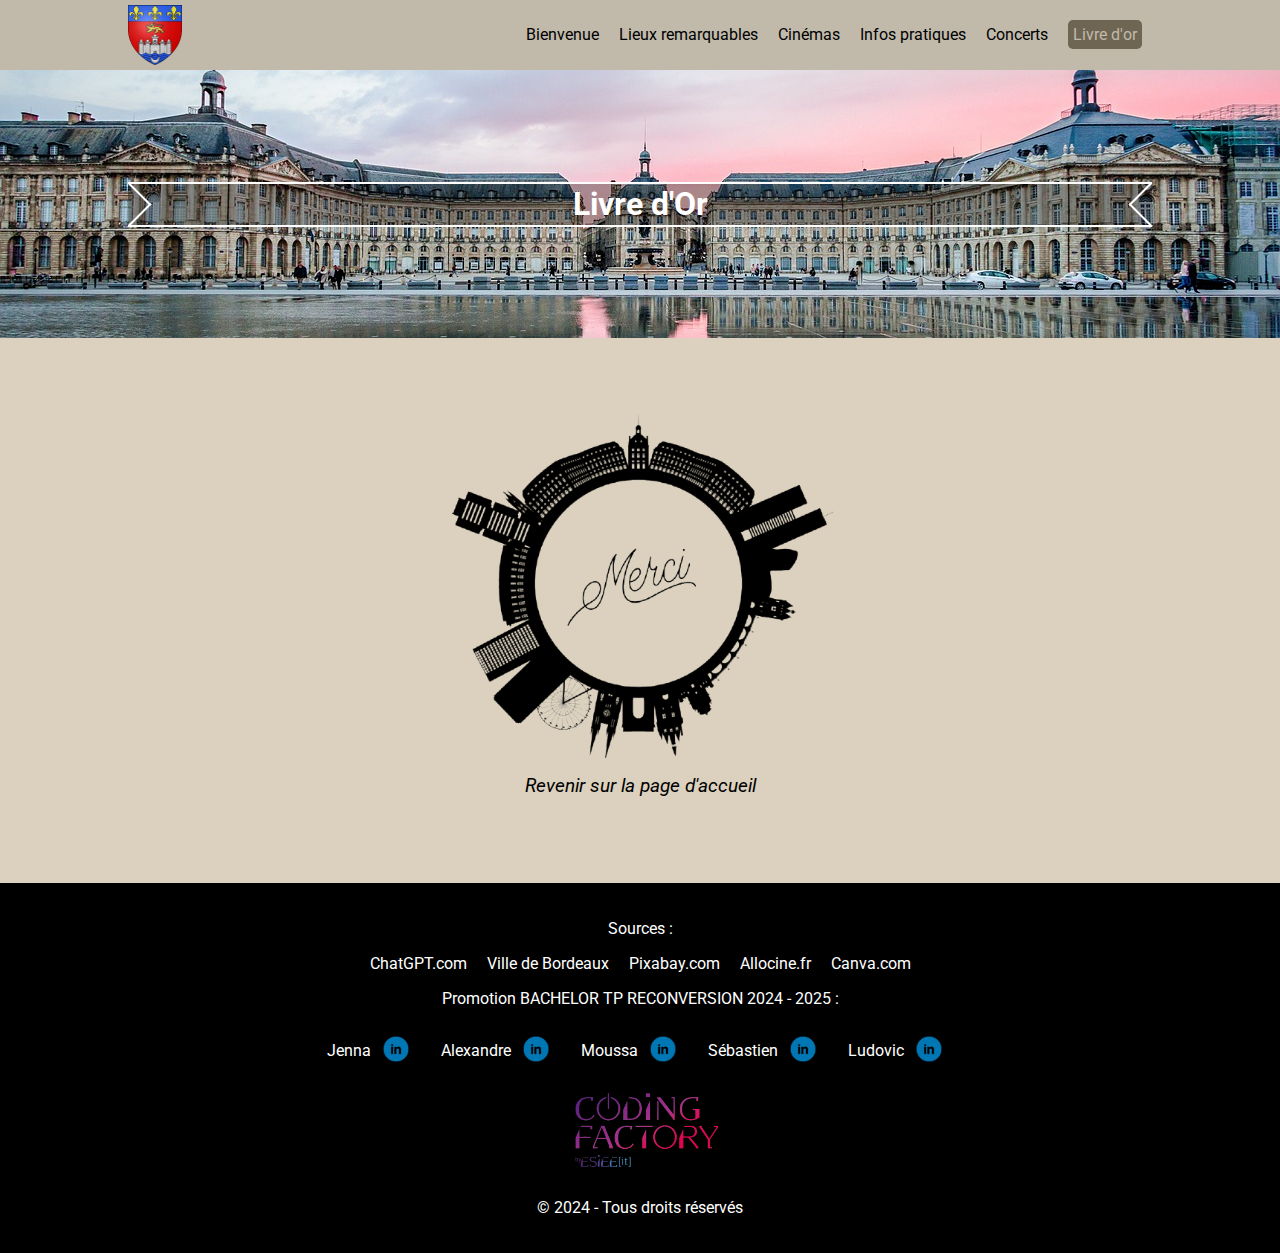
<file: formulaire-merci.html>
<!DOCTYPE html>
<html lang="fr">

<head>
    <meta charset="UTF-8">
    <meta name="viewport" content="width=device-width, initial-scale=1.0" />
    <meta name="description" content="Donnez-nous votre avis sur Bordeaux">
    <meta name="keywords" content="Bordeaux, livre d'or, avis">
    <link rel="stylesheet" href="css/style.css">
    <title>Ville de Bordeaux - Remerciements</title>
</head>

<body>
    <header>
        <div class="navigation">
          <input type="checkbox" id="btnNavBar" />
          <nav>
            <a href="#" class="logo"
              ><img src="img/blason.png" alt="armoiries de la ville"
            /></a>
            <div class="divTitre">
              <h6>Ville de Bordeaux</h6>
            </div>
  
            <label for="btnNavBar" class="menu-toggle">
              <span class="bar"></span>
              <span class="bar"></span>
              <span class="bar"></span>
            </label>
  
            <ul class="nav-list">
              <li class="nav-item">
                <a href="index.html" class="nav-link">Bienvenue</a>
              </li>
              <li class="nav-item">
                <a href="lieu.html" class="nav-link">Lieux remarquables</a>
              </li>
              <li class="nav-item">
                <a href="cinema.html" class="nav-link">Cinémas</a>
              </li>
              <li class="nav-item">
                <a href="info.html" class="nav-link">Infos pratiques</a>
              </li>
              <li class="nav-item">
                <a href="concert.html" class="nav-link">Concerts</a>
              </li>
              <li class="nav-item actif">
                <a href="livreor.html" class="nav-link">Livre d'or</a>
              </li>
            </ul>
          </nav>
        </div>
  
        <div class="image-container">
          <img src="img/back.png" alt="Place de la bourse" />
          <div class="titre">
            <div>
              <h1>Livre d'Or</h1>
            </div>
            
          </div>
        </div>
</header>

<main>
        <div class="remerciements">
          <img src="img/logo-merci-bordeaux.png" alt="merci">
        <p><a href="index.html">Revenir sur la page d'accueil</a></p> 
      </div>

</main>
<footer>
  <div id="container-sources">
      <p>Sources :</p>
      <ul class="sources">
        <li><a href="https://chatgpt.com">ChatGPT.com</a></li>
        <li><a href="https://www.bordeaux.fr">Ville de Bordeaux</a></li>
        <li><a href="https://pixabay.com">Pixabay.com</a></li>
        <li><a href="https://www.allocine.fr/">Allocine.fr</a></li>
        <li><a href="https://www.canva.com/">Canva.com</a></li>
      </ul>
  </div>
      <p>Promotion BACHELOR TP RECONVERSION 2024 - 2025 :</p>
      <ul class="promo">

      <li><a href="https://www.linkedin.com/in/jennabenufferamia/">Jenna</a><a href="https://www.linkedin.com/in/jennabenufferamia/" target="_blank">
        <img src="img/logo-linkedin.png" alt="Profil LinkedIn de Jenna" class="logo-large"> </a></li>
      <li><a href="https://www.linkedin.com/in/alexandre-fourquin-5ba470187/">Alexandre</a><a href="https://www.linkedin.com/in/jennabenufferamia/" target="_blank">
        <img src="img/logo-linkedin.png" alt="Profil LinkedIn de alexandre" class="logo-large"> </a></li>
      <li><a href="https://www.linkedin.com/in/moussa-kebe-b36ba9226/">Moussa</a><a href="https://www.linkedin.com/in/moussa-kebe-b36ba9226/" target="_blank">
        <img src="img/logo-linkedin.png" alt="Profil LinkedIn de Moussa" class="logo-large"> </a></li>
      <li><a href="https://www.linkedin.com/in/sébastien-drillaud-b68b3318a/">Sébastien</a><a href="https://www.linkedin.com/in/sébastien-drillaud-b68b3318a/" target="_blank">
        <img src="img/logo-linkedin.png" alt="Profil LinkedIn de Sebastien" class="logo-large"></a></li>
      <li><a href="https://www.linkedin.com/in/ludovic-denis-698b97196/">Ludovic</a><a href="https://www.linkedin.com/in/ludovic-denis-698b97196/" target="_blank">
        <img src="img/logo-linkedin.png" alt="Profil LinkedIn de Ludovic" class="logo-large"></a></li>
      </ul>

      <a href="https://codingfactory.fr/" target="_blank">
      <img src="img/logo-coding.png" alt="Logo de la Coding Factory" class="logo-footer"> </a>


      <p>&copy; 2024 - Tous droits réservés</p>
  </footer> 
</body>


</html>
</file>
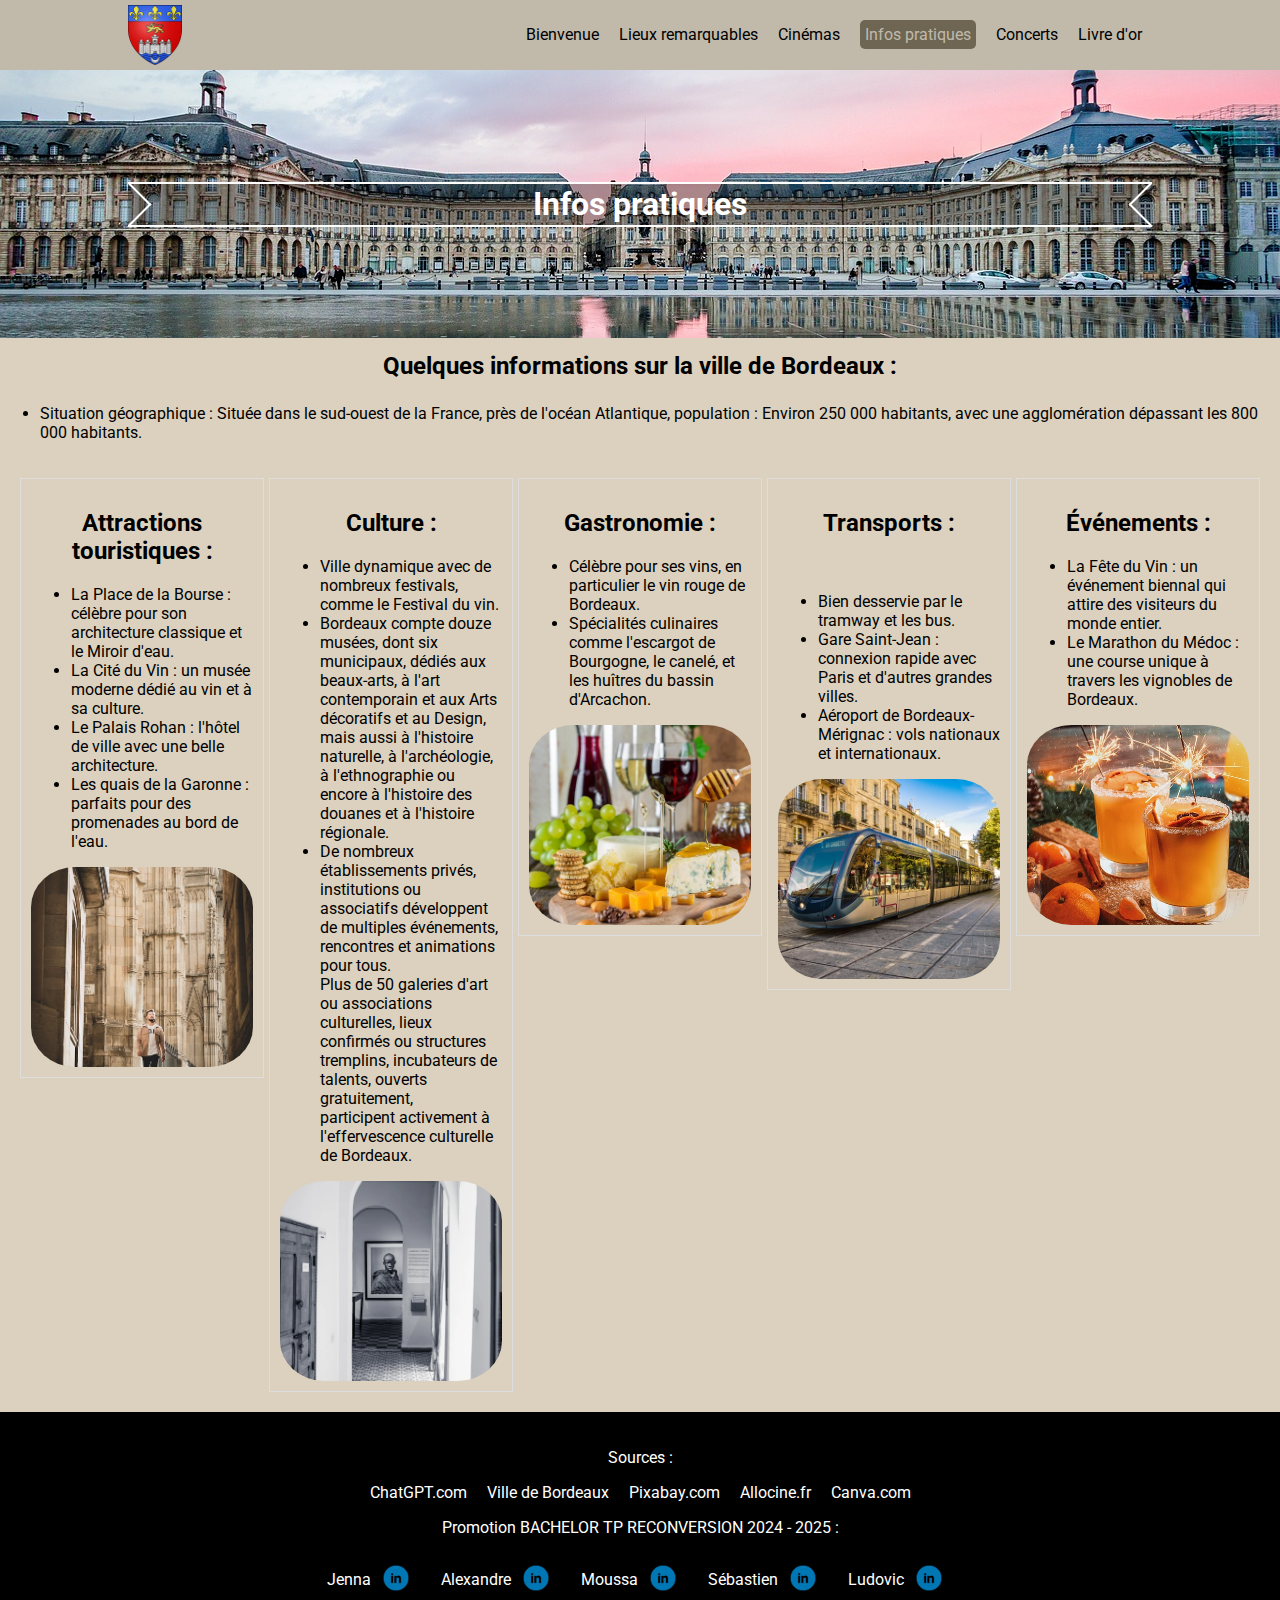
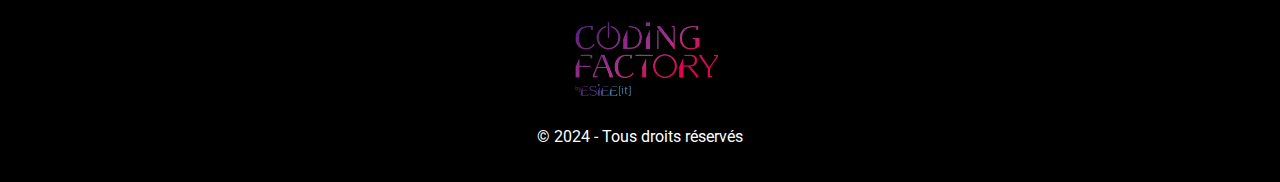
<file: info.html>
<!DOCTYPE HTML>
<html lang="fr">
    <head>
        <meta charset="UTF-8">
        <title>Ville de Bordeaux - Infos pratique</title>
        <meta name="viewport" content="width=device-width, initial-scale=1.0" />
        <meta name="description" content="Informations pratique sur la ville de bordeaux">
        <meta name="keywords" content="Bordeaux, informations">
        <link rel="stylesheet" media="print" href="css/style.css" type="text/css">
        <link rel="stylesheet" media="screen" href="css/style.css" type="text/css">
    </head>
    <body class="bodyinfo">
        <header>
            <div class="navigation">
              <input type="checkbox" id="btnNavBar">
              <nav>
                <a href="#" class="logo">
                  <img src="img/blason.png" alt="armoiries de la ville">
                </a>
                <div class="divTitre">
                  <h6>Ville de Bordeaux</h6>
                </div>
                <label for="btnNavBar" class="menu-toggle">
                  <span class="bar"></span>
                  <span class="bar"></span>
                  <span class="bar"></span>
                </label>
      
                <ul class="nav-list">
                  <li class="nav-item">
                    <a href="index.html" class="nav-link">Bienvenue</a>
                  </li>
                  <li class="nav-item">
                    <a href="lieu.html" class="nav-link">Lieux remarquables</a>
                  </li>
                  <li class="nav-item">
                    <a href="cinema.html" class="nav-link">Cinémas</a>
                  </li>
                  <li class="nav-item actif">
                    <a href="info.html" class="nav-link">Infos pratiques</a>
                  </li>
                  <li class="nav-item">
                    <a href="concert.html" class="nav-link">Concerts</a>
                  </li>
                  <li class="nav-item">
                  <a href="livreor.html" class="nav-link">Livre d'or</a>
            </li>
                </ul>
              </nav>
            </div>
      
            <div class="image-container">
              <img src="img/back.png" alt="Place de la bourse">
              <div class="titre">
                <div>
                  <h1>Infos pratiques</h1>
                </div>
                
              </div>
            </div>
          </header>
    <main id="info">
        <article>
            <div class="titre">
            <h2>Quelques informations sur la ville de Bordeaux :</h2>
            </div>  
            <div class="sstitre">
            <ul>  
                <li>Situation géographique : Située dans le sud-ouest de la France, près de l'océan Atlantique, population : Environ 250 000 habitants, avec une agglomération dépassant les 800 000 habitants.</li>
            </ul>
            </div>
        </article>
        <div class="container">
        <article>
            <div class="bloc">
            <h2>Attractions touristiques :</h2>
            <ul>       
                <li>La Place de la Bourse : célèbre pour son architecture classique et le Miroir d'eau.</li>
                <li>La Cité du Vin : un musée moderne dédié au vin et à sa culture.</li>    
                <li>Le Palais Rohan : l'hôtel de ville avec une belle architecture.</li>    
                <li>Les quais de la Garonne : parfaits pour des promenades au bord de l'eau.</li>
            </ul><div class="imgcss">
            <img src="img/attractiontouristique.jpg" alt="Vue de Bordeaux" class="grid-item">
            </div>
        </div>
        </article>
        <article>
            <div class="bloc">
            <h2>Culture :</h2>
            <div>
            <ul>       
                <li>Ville dynamique avec de nombreux festivals, comme le Festival du vin.</li>
                <li>Bordeaux compte douze musées, dont six municipaux, dédiés aux beaux-arts, à l'art contemporain et aux Arts décoratifs et au Design,<br>
                mais aussi à l'histoire naturelle, à l'archéologie, à l'ethnographie ou encore à l'histoire des douanes et à l'histoire régionale.</li>    
                <li>De nombreux établissements privés, institutions ou associatifs développent de multiples événements, rencontres et animations pour tous.<br>
                Plus de 50 galeries d'art ou associations culturelles, lieux confirmés ou structures tremplins, incubateurs de talents, ouverts gratuitement,<br>
                participent activement à l'effervescence culturelle de Bordeaux.</li>    
            </ul>
            <img src="img/cutlurebx.jpg" alt="Cutlure" class="grid-item">
            </div>
            </div>
        </article>
        <article>
            <div class="bloc">
            <h2>Gastronomie :</h2>
            <div>
            <ul>
                <li>Célèbre pour ses vins, en particulier le vin rouge de Bordeaux.</li>
                <li>Spécialités culinaires comme l'escargot de Bourgogne, le canelé, et les huîtres du bassin d'Arcachon.</li>    
            </ul>
            <img src="img/gastronomie.jpg" alt="Gastronomie" class="grid-item">
            </div>
            </div>  
        </article>
        <article>
            <div class="bloc">
            <h2>Transports :</h2> <br>
            <div> 
            <ul>
                <li>Bien desservie par le tramway et les bus.</li>
                <li>Gare Saint-Jean : connexion rapide avec Paris et d'autres grandes villes.</li>
                <li>Aéroport de Bordeaux-Mérignac : vols nationaux et internationaux.</li>    
            </ul>
            <img src="img/transportsbx.jpg" alt="Transports" class="grid-item">
            </div>
            </div>
        </article>
        <article>
            <div class="bloc">
            <h2>Événements :</h2>
            <ul>       
                <li>La Fête du Vin : un événement biennal qui attire des visiteurs du monde entier.</li>
                <li>Le Marathon du Médoc : une course unique à travers les vignobles de Bordeaux.</li>
            </ul>
            <img src="img/evenementbx.jpg" alt="Evenements" class="grid-item">
            </div>
        </article>
        </div>
    </main>
    <footer>
      <div id="container-sources">
        <p>Sources :</p>
        <ul class="sources">
          <li><a href="https://chatgpt.com">ChatGPT.com</a></li>
          <li><a href="https://www.bordeaux.fr">Ville de Bordeaux</a></li>
          <li><a href="https://pixabay.com">Pixabay.com</a></li>
          <li><a href="https://www.allocine.fr/">Allocine.fr</a></li>
          <li><a href="https://www.canva.com/">Canva.com</a></li>
        </ul>
    </div>
        <p>Promotion BACHELOR TP RECONVERSION 2024 - 2025 :</p>
        <ul class="promo">
  
        <li><a href="https://www.linkedin.com/in/jennabenufferamia/">Jenna</a><a href="https://www.linkedin.com/in/jennabenufferamia/" target="_blank">
          <img src="img/logo-linkedin.png" alt="Profil LinkedIn de Jenna" class="logo-large"> </a></li>
        <li><a href="https://www.linkedin.com/in/alexandre-fourquin-5ba470187/">Alexandre</a><a href="https://www.linkedin.com/in/jennabenufferamia/" target="_blank">
          <img src="img/logo-linkedin.png" alt="Profil LinkedIn de alexandre" class="logo-large"> </a></li>
        <li><a href="https://www.linkedin.com/in/moussa-kebe-b36ba9226/">Moussa</a><a href="https://www.linkedin.com/in/moussa-kebe-b36ba9226/" target="_blank">
          <img src="img/logo-linkedin.png" alt="Profil LinkedIn de Moussa" class="logo-large"> </a></li>
        <li><a href="https://www.linkedin.com/in/sébastien-drillaud-b68b3318a/">Sébastien</a><a href="https://www.linkedin.com/in/sébastien-drillaud-b68b3318a/" target="_blank">
          <img src="img/logo-linkedin.png" alt="Profil LinkedIn de Sebastien" class="logo-large"></a></li>
        <li><a href="https://www.linkedin.com/in/ludovic-denis-698b97196/">Ludovic</a><a href="https://www.linkedin.com/in/ludovic-denis-698b97196/" target="_blank">
          <img src="img/logo-linkedin.png" alt="Profil LinkedIn de Ludovic" class="logo-large"></a></li>
        </ul>
  
        <a href="https://codingfactory.fr/" target="_blank">
        <img src="img/logo-coding.png" alt="Logo de la Coding Factory" class="logo-footer"> </a>
  
  
        <p>&copy; 2024 - Tous droits réservés</p>
    </footer>      
</html>
</file>
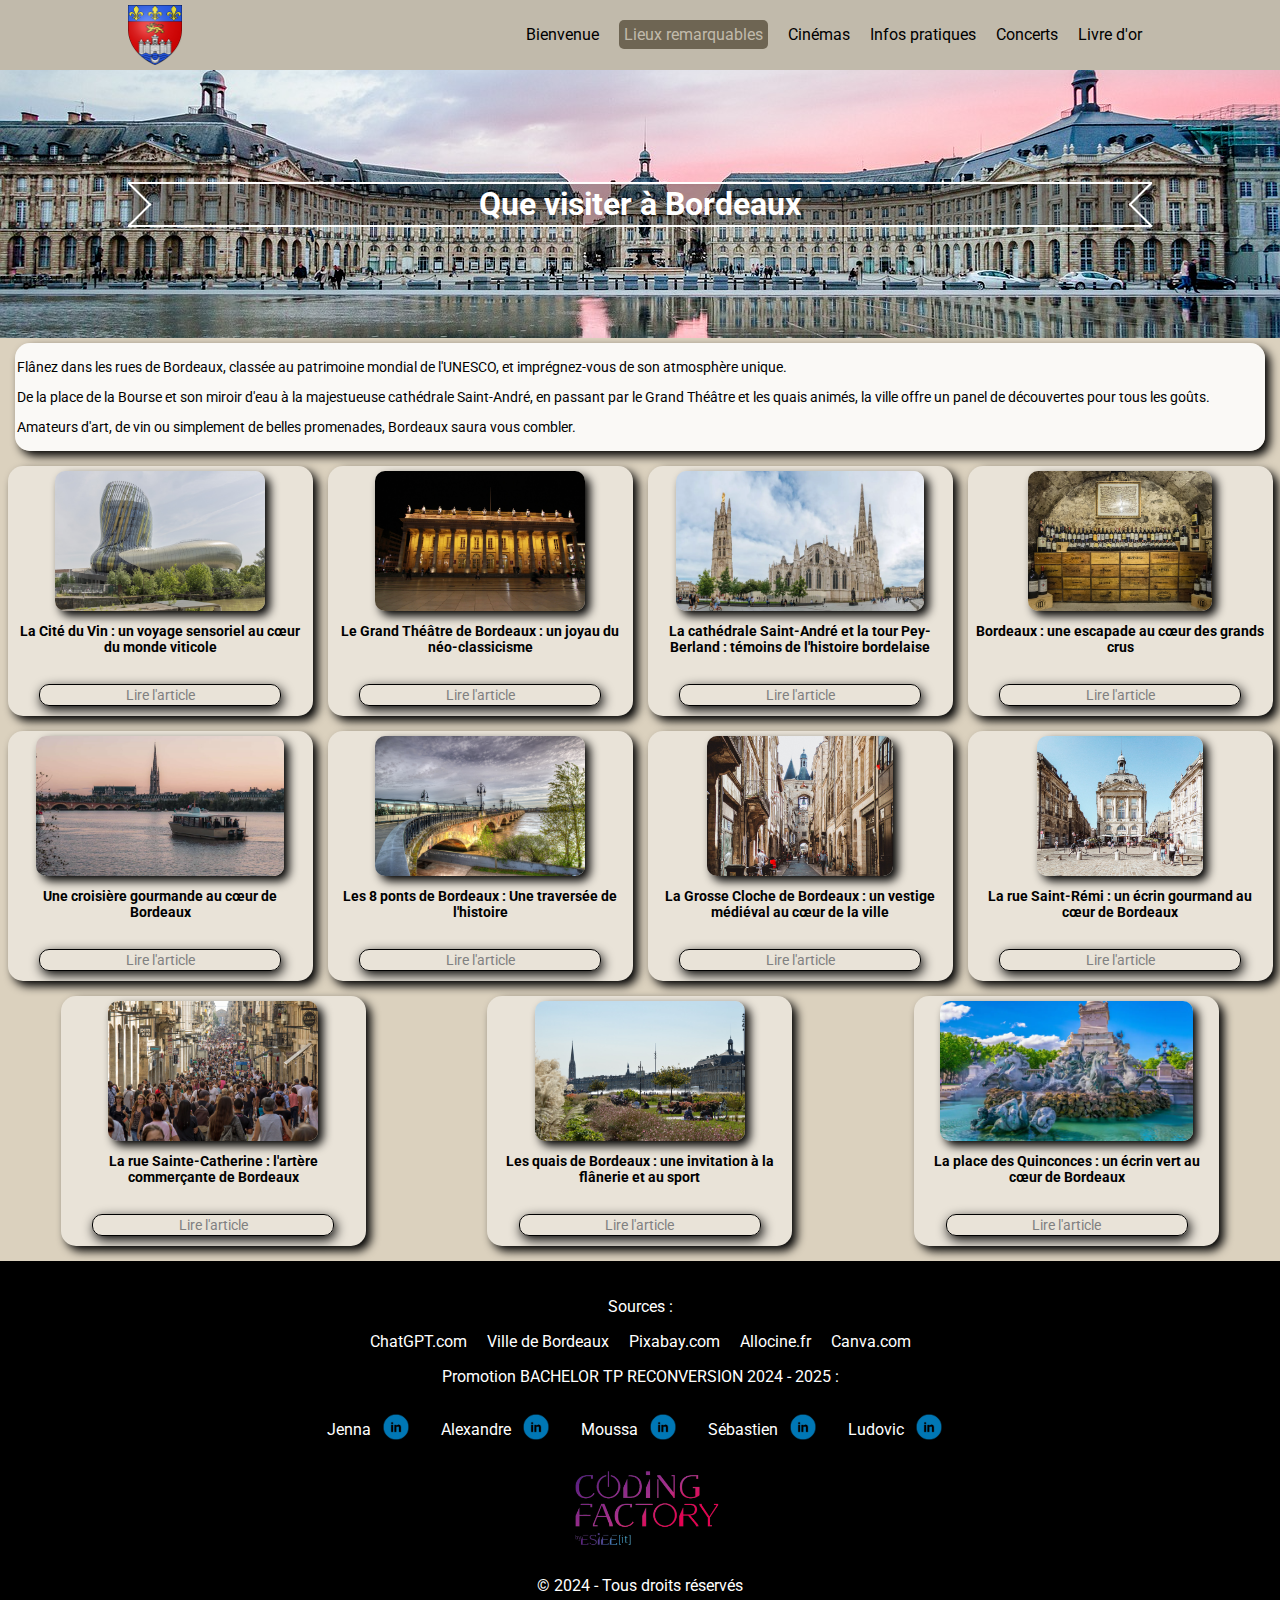
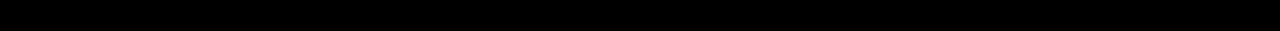
<file: lieu.html>
<!DOCTYPE html>
<html lang="fr">
  <head>
    <meta charset="UTF-8" />
    <meta name="viewport" content="width=device-width, initial-scale=1.0" />
    <meta name="description" content="Les lieux à voir de Bordeaux">
    <meta name="keywords" content="Bordeaux, musée, patrimoine, culture, vin">
    <title>Ville de Bordeaux - Lieux remarquables</title>
    <link rel="stylesheet" href="css/style.css" />
  </head>
  <body>
    <header>
      <div class="navigation">
        <input type="checkbox" id="btnNavBar" />
        <nav>
          <a href="#" class="logo"
            ><img src="img/blason.png" alt="armoiries de la ville"
          /></a>
          <div class="divTitre">
            <h6>Ville de Bordeaux</h6>
          </div>

          <label for="btnNavBar" class="menu-toggle">
            <span class="bar"></span>
            <span class="bar"></span>
            <span class="bar"></span>
          </label>

          <ul class="nav-list">
            <li class="nav-item">
              <a href="index.html" class="nav-link">Bienvenue</a>
            </li>
            <li class="nav-item actif">
              <a href="lieu.html" class="nav-link">Lieux remarquables</a>
            </li>
            <li class="nav-item">
              <a href="cinema.html" class="nav-link">Cinémas</a>
            </li>
            <li class="nav-item">
              <a href="info.html" class="nav-link">Infos pratiques</a>
            </li>
            <li class="nav-item">
              <a href="concert.html" class="nav-link">Concerts</a>
            </li>
            <li class="nav-item">
              <a href="livreor.html" class="nav-link">Livre d'or</a>
            </li>
          </ul>
        </nav>
      </div>

      <div class="image-container">
        <img src="img/back.png" alt="Place de la bourse" />
        <div class="titre">
          <div>
            <h1>Que visiter à Bordeaux</h1>
          </div>
        </div>
      </div>
    </header>
    <main id="lieu">
      <div class="generalite">
        <article>
          <p>
            Flânez dans les rues de Bordeaux, classée au patrimoine mondial de
            l'UNESCO, et imprégnez-vous de son atmosphère unique.
          </p>
          <p>
            De la place de la Bourse et son miroir d'eau à la majestueuse
            cathédrale Saint-André, en passant par le Grand Théâtre et les quais
            animés, la ville offre un panel de découvertes pour tous les goûts.
          </p>
          <p>
            Amateurs d'art, de vin ou simplement de belles promenades, Bordeaux
            saura vous combler.
          </p>
        </article>
      </div>

      <div class="content">
        <article id="article1">
          <div class="titreArticle">
            <!-- Illustration -->
            <img src="img/bordeaux-cite-vins.jpg" alt="bordeaux-cite-vins" />
            <!-- Titre -->
            <h2>
              La Cité du Vin : un voyage sensoriel au cœur du monde viticole
            </h2>
            <!-- Bouton pour afficher le popup -->
            <a class="button" href="#popup1">Lire l'article</a>
            <!-- Bouton pour afficher l'article en mode mobile -->
            <input type="checkbox" id="btn1" class="buttonMobil" />
            <label for="btn1" class="btn">Afficher l'article</label>

            <!-- Popup de l'article -->
            <div id="popup1" class="overlay">
              <div class="popup">
                <!-- Bouton de fermetue du popup -->
                <a class="close" href="#article1">✖</a>
                <!-- Contenue de l'article -->
                <div class="texte">
                  <p>
                    La Cité du Vin, véritable écrin dédié à la culture du vin,
                    est une expérience à vivre à Bordeaux. Ce musée
                    contemporain, inauguré en 2016, invite les visiteurs à un
                    voyage immersif à travers les siècles et les continents, à
                    la découverte des secrets de la vigne et du vin.
                  </p>
                  <p>
                    Le bâtiment lui-même est une œuvre d'art. Sa forme, évoquant
                    une flûte de champagne, se distingue par ses courbes
                    élégantes et ses reflets changeants.
                  </p>
                  <p>
                    L'intérieur, tout aussi remarquable, offre un parcours
                    ludique et pédagogique à travers les différents espaces.
                  </p>
                  <p>
                    L'exposition permanente propose un voyage sensoriel unique.
                    Grâce à des technologies innovantes, vous pourrez découvrir
                    :
                  </p>
                  <ul>
                    <li>
                      Les origines du vin : Des premières vignes domestiquées
                      aux cépages d'aujourd'hui, l'histoire du vin est retracée
                      de manière passionnante.
                    </li>
                    <li>
                      Les terroirs du monde : Partez à la rencontre des
                      vignoblons les plus célèbres et découvrez les spécificités
                      de chaque région viticole.
                    </li>
                    <li>
                      Les hommes et les femmes du vin : Des vignerons aux
                      sommeliers, en passant par les artistes et les écrivains,
                      découvrez les personnalités qui ont marqué l'histoire du
                      vin.
                    </li>
                    <li>
                      Les rites et les traditions : Plongez au cœur des
                      différentes cultures viticoles et découvrez les cérémonies
                      liées au vin.
                    </li>
                  </ul>
                  <p>
                    Le point d'orgue de la visite est sans doute le belvédère.
                    Situé au sommet du bâtiment, il offre une vue panoramique à
                    360° sur la ville de Bordeaux et ses vignobles. C'est
                    l'endroit idéal pour déguster un verre de vin tout en
                    admirant le paysage.
                  </p>
                  <p>
                    La Cité du Vin propose également une programmation
                    culturelle riche et variée : expositions temporaires,
                    dégustations, ateliers, conférences... Il y en a pour tous
                    les goûts et tous les âges.
                  </p>
                  <p>
                    Que vous soyez un passionné de vin ou simplement curieux, la
                    Cité du Vin vous promet une expérience unique et
                    enrichissante. C'est une invitation à découvrir le monde du
                    vin sous toutes ses facettes.
                  </p>
                </div>
              </div>
            </div>
          </div>
        </article>

        <article id="article2">
          <div class="titreArticle">
            <!-- Illustration -->
            <img
              src="img/bordeaux-grand-theatre.jpg"
              alt="bordeaux-grand-theatre"
            />
            <!-- Titre -->
            <h2>Le Grand Théâtre de Bordeaux : un joyau du néo-classicisme</h2>
            <!-- Bouton pour afficher le popup -->
            <a class="button" href="#popup2">Lire l'article</a>
            <input type="checkbox" id="btn2" class="buttonMobil" />
            <!-- Bouton pour afficher l'article en mode mobile -->
            <label for="btn2" class="btn">Afficher l'article</label>

            <!-- Popup de l'article -->
            <div id="popup2" class="overlay">
              <div class="popup">
                <!-- Bouton de fermetue du popup -->
                <a class="close" href="#article2">✖</a>
                <!-- Contenue de l'article -->
                <div class="texte">
                  <p>
                    Le Grand Théâtre de Bordeaux est bien plus qu'une simple
                    salle de spectacle. C'est un véritable chef-d'œuvre
                    architectural, emblématique du patrimoine bordelais et
                    classé monument historique.
                  </p>
                  <p>
                    Érigé au XVIIIe siècle, il est l'un des plus anciens
                    théâtres d'Europe encore en activité.
                  </p>
                  <p>
                    L'édifice, conçu par l'architecte Victor Louis, est un
                    parfait exemple du style néo-classique. Sa façade imposante,
                    ornée de colonnes et de sculptures, rappelle les grands
                    théâtres antiques.
                  </p>
                  <p>
                    À l'intérieur, la salle de spectacle est tout aussi
                    impressionnante.
                  </p>
                  <p>
                    Sa décoration riche et raffinée, ainsi que son acoustique
                    exceptionnelle, en font un lieu de représentation
                    privilégié.
                  </p>
                  <p>
                    Visiter le Grand Théâtre, c'est remonter le temps et
                    s'immerger dans l'atmosphère du XVIIIe siècle. Les
                    représentations qui s'y déroulent, qu'il s'agisse d'opéras,
                    de ballets ou de concerts, sont autant d'occasions de
                    découvrir le répertoire classique et de vivre une expérience
                    artistique inoubliable.
                  </p>
                  <p>
                    Au-delà de sa fonction de salle de spectacle, le Grand
                    Théâtre est un lieu de vie. Il accueille régulièrement des
                    expositions, des conférences et des événements culturels.
                  </p>
                  <p>
                    C'est également un lieu de rencontre et d'échange pour les
                    amateurs de musique et de théâtre.
                  </p>
                </div>
              </div>
            </div>
          </div>
        </article>

        <article id="article3">
          <div class="titreArticle">
            <!-- Illustration -->
            <img
              src="img/bordeaux-cathedrale-tour.webp"
              alt="bordeaux-cathedrale-tour"
            />
            <!-- Titre -->
            <h2>
              La cathédrale Saint-André et la tour Pey-Berland : témoins de
              l'histoire bordelaise
            </h2>
            <!-- Bouton pour afficher le popup -->
            <a class="button" href="#popup3">Lire l'article</a>
            <input type="checkbox" id="btn3" class="buttonMobil" />
            <!-- Bouton pour afficher l'article en mode mobile -->
            <label for="btn3" class="btn">Afficher l'article</label>

            <!-- Popup de l'article -->
            <div id="popup3" class="overlay">
              <div class="popup">
                <!-- Bouton de fermetue du popup -->
                <a class="close" href="#article3">✖</a>
                <!-- Contenue de l'article -->
                <div class="texte">
                  <p>
                    Au cœur de Bordeaux, la cathédrale Saint-André et la tour
                    Pey-Berland forment un duo emblématique qui témoigne de
                    l'histoire riche et complexe de la ville.
                  </p>
                  <p>
                    Ces deux monuments, chacun à sa manière, ont marqué les
                    esprits et façonné le paysage urbain.
                  </p>
                  <p>
                    La cathédrale Saint-André, dédiée à l'apôtre André, est le
                    plus imposant édifice religieux de Bordeaux. Sa construction
                    s'est étalée sur plusieurs siècles, du XIIe au XVIe siècle,
                    ce qui explique la diversité des styles architecturaux qui
                    la composent.
                  </p>
                  <p>
                    Le gothique angevin prédomine, mais on y trouve également
                    des éléments romans.
                  </p>
                  <p>
                    L'intérieur de la cathédrale est tout aussi impressionnant
                    que l'extérieur. Ses voûtes hautes, ses vitraux colorés et
                    ses nombreuses chapelles créent une atmosphère solennelle et
                    propice à la méditation.
                  </p>
                  <p>
                    On y admire également de nombreuses œuvres d'art, telles que
                    des sculptures, des peintures et des objets liturgiques.
                  </p>
                  <p>
                    La tour Pey-Berland, adjacente à la cathédrale, est un
                    élément architectural singulier.
                  </p>
                  <p>
                    Construite au XIVe siècle, elle servait à l'origine de tour
                    de défense. Transformée en clocher au XIXe siècle, elle
                    offre aujourd'hui une vue panoramique sur la ville.
                  </p>
                  <p>
                    Son style architectural, mêlant gothique et Renaissance, est
                    unique en son genre. La tour Pey-Berland est reconnaissable
                    entre mille grâce à sa flèche octogonale surmontée d'une
                    girouette en forme de lune.
                  </p>
                  <p>
                    La cathédrale Saint-André et la tour Pey-Berland forment un
                    ensemble architectural et historique remarquable. Elles
                    témoignent de l'importance religieuse et politique de
                    Bordeaux au Moyen Âge.
                  </p>
                  <p>
                    Ces deux monuments sont inscrits au patrimoine mondial de
                    l'UNESCO depuis 1998 au titre des chemins de
                    Saint-Jacques-de-Compostelle en France.
                  </p>
                </div>
              </div>
            </div>
          </div>
        </article>

        <article id="article4">
          <div class="titreArticle">
            <!-- Illustration -->
            <img src="img/bordeaux-vins.jpg" alt="bordeaux-vins" />
            <!-- Titre -->
            <h2>Bordeaux : une escapade au cœur des grands crus</h2>
            <!-- Bouton pour afficher le popup -->
            <a class="button" href="#popup4">Lire l'article</a>
            <input type="checkbox" id="btn4" class="buttonMobil" />
            <!-- Bouton pour afficher l'article en mode mobile -->
            <label for="btn4" class="btn">Afficher l'article</label>

            <!-- Popup de l'article -->
            <div id="popup4" class="overlay">
              <div class="popup">
                <!-- Bouton de fermetue du popup -->
                <a class="close" href="#article4">✖</a>
                <!-- Contenue de l'article -->
                <div class="texte">
                  <h3>Les incontournables du Bordelais</h3>

                  Si vous souhaitez découvrir les trésors viticoles de Bordeaux,
                  voici quelques domaines qui méritent une visite :

                  <ul>
                    <li>
                      Saint-Émilion: Ce charmant village médiéval, classé au
                      patrimoine mondial de l'UNESCO, est entouré de vignobles
                      produisant des vins rouges puissants et complexes. Le
                      Château Cheval Blanc et le Château Ausone sont deux
                      références incontournables.
                    </li>
                    <li>
                      Pessac-Léognan: Située au sud de Bordeaux, cette
                      appellation produit des vins rouges et blancs d'une grande
                      finesse. Le Château Haut-Brion et le Château Pape Clément
                      sont des adresses prestigieuses.
                    </li>
                    <li>
                      Médoc: Cette région, située sur la rive gauche de la
                      Garonne, est réputée pour ses vins rouges puissants et
                      structurés. Le Château Margaux, le Château Lafite
                      Rothschild et le Château Latour sont parmi les plus
                      célèbres.
                    </li>
                    <li>
                      Graves: Cette appellation, située au sud-ouest de
                      Bordeaux, produit des vins rouges et blancs d'une grande
                      élégance. Le Château Haut-Bailly et le Château Smith Haut
                      Lafitte sont des domaines incontournables.
                    </li>
                  </ul>

                  <h3>Les expériences à vivre</h3>

                  <p>
                    Au-delà de la dégustation, les domaines viticoles proposent
                    de nombreuses expériences pour découvrir les secrets de
                    l'élaboration du vin :
                  </p>
                  <ul>
                    <li>
                      Visites guidées: Parcourez les vignes, les chais et les
                      cuviers pour comprendre les différentes étapes de la
                      vinification.
                    </li>
                    <li>
                      Dégustations: Assistez à des ateliers de dégustation pour
                      apprendre à apprécier les nuances aromatiques des vins.
                    </li>
                    <li>
                      Accords mets et vins: Découvrez les associations parfaites
                      entre les vins de Bordeaux et les produits du terroir.
                    </li>
                    <li>
                      Séjours viticoles: Offrez-vous une escapade dans un
                      château viticole pour vivre une expérience immersive au
                      cœur du vignoble.
                    </li>
                  </ul>
                </div>
              </div>
            </div>
          </div>
        </article>

        <article id="article5">
          <div class="titreArticle">
            <!-- Illustration -->
            <img src="img/bordeaux-bateaux.webp" alt="bordeaux-bateaux" />
            <!-- Titre -->
            <h2>Une croisière gourmande au cœur de Bordeaux</h2>
            <!-- Bouton pour afficher le popup -->
            <a class="button" href="#popup5">Lire l'article</a>
            <input type="checkbox" id="btn5" class="buttonMobil" />
            <!-- Bouton pour afficher l'article en mode mobile -->
            <label for="btn5" class="btn">Afficher l'article</label>

            <!-- Popup de l'article -->
            <div id="popup5" class="overlay">
              <div class="popup">
                <!-- Bouton de fermetue du popup -->
                <a class="close" href="#article5">✖</a>
                <!-- Contenue de l'article -->
                <div class="texte">
                  <p>
                    Les Bateaux Bordelais vous invitent à une expérience unique
                    alliant découverte et gourmandise. En partenariat avec la
                    célèbre maison Baillardran, ils proposent des croisières sur
                    la Garonne durant lesquelles vous pourrez admirer les plus
                    beaux monuments de Bordeaux tout en dégustant les délicieux
                    canelés bordelais.
                  </p>

                  <h3>Une croisière inoubliable</h3>

                  <p>
                    Embarquez à bord d'un bateau confortable et laissez-vous
                    guider le long des quais. Vous découvrirez les façades
                    classées au patrimoine mondial de l'UNESCO, le Pont de
                    Pierre, la Cité du Vin et bien d'autres sites emblématiques.
                    Un guide passionné vous partagera des anecdotes et des
                    histoires sur la ville et son histoire viticole.
                  </p>

                  <h3>Les canelés Baillardran : un incontournable</h3>

                  <img src="img/bordeaux-caneles.jpg" alt="bordeaux-caneles" />
                  <p>
                    Pour accompagner cette promenade fluviale, quoi de mieux
                    qu'un délicieux canelé ? Créés à Bordeaux au XVIIIe siècle,
                    ces petits gâteaux à la pâte moelleuse et au cœur liquide
                    sont devenus une véritable institution. Baillardran, célèbre
                    pour ses canelés, a sélectionné spécialement pour vous une
                    recette authentique qui ravira vos papilles.
                  </p>
                </div>
              </div>
            </div>
          </div>
        </article>

        <article id="article6">
          <div class="titreArticle">
            <!-- Illustration -->
            <img
              src="img/bordeaux-pont-pierre.jpg"
              alt="bordeaux-pont-pierre"
            />
            <!-- Titre -->
            <h2>Les 8 ponts de Bordeaux : Une traversée de l'histoire</h2>
            <!-- Bouton pour afficher le popup -->
            <a class="button" href="#popup6">Lire l'article</a>
            <input type="checkbox" id="btn6" class="buttonMobil" />
            <!-- Bouton pour afficher l'article en mode mobile -->
            <label for="btn6" class="btn">Afficher l'article</label>

            <!-- Popup de l'article -->
            <div id="popup6" class="overlay">
              <div class="popup">
                <!-- Bouton de fermetue du popup -->
                <a class="close" href="#article6">✖</a>
                <!-- Contenue de l'article -->
                <div class="texte">
                  <p>
                    Bordeaux, ville dynamique et riche en histoire, est
                    également réputée pour ses nombreux ponts qui enjambent la
                    Garonne.
                  </p>
                  <p>
                    Chacun de ces ouvrages d'art raconte une page de l'histoire
                    de la ville et offre une perspective unique sur son
                    architecture.
                  </p>

                  <p>
                    De l'ancien au contemporain, les ponts de Bordeaux
                    présentent une grande variété de styles architecturaux.
                  </p>

                  <p>
                    Du majestueux Pont de Pierre, témoin du XIXème siècle, au
                    moderne Pont Jacques Chaban-Delmas, chaque pont possède sa
                    propre identité et son charme particulier.
                  </p>

                  <p>
                    Les ponts de Bordeaux ne sont pas seulement des
                    infrastructures, ce sont aussi des éléments clés du
                    patrimoine de la ville. Ils témoignent de son évolution
                    urbaine et de son développement économique.
                  </p>

                  <p>
                    De plus, ils offrent aux habitants et aux visiteurs de
                    nombreux points de vue sur la ville et la Garonne.
                  </p>

                  <p>
                    Que vous soyez passionné d'histoire, d'architecture ou
                    simplement à la recherche d'une promenade agréable, les
                    ponts de Bordeaux vous réservent de belles surprises.
                  </p>

                  <p>
                    Une balade à pied ou à vélo le long des quais vous permettra
                    d'admirer ces ouvrages d'art et de découvrir les différents
                    quartiers de la ville.
                  </p>
                </div>
              </div>
            </div>
          </div>
        </article>

        <article id="article7">
          <div class="titreArticle">
            <!-- Illustration -->
            <img
              src="img/bordeaux-grosse-cloche.jpg"
              alt="bordeaux-grosse-cloche"
            />
            <!-- Titre -->
            <h2>
              La Grosse Cloche de Bordeaux : un vestige médiéval au cœur de la
              ville
            </h2>
            <!-- Bouton pour afficher le popup -->
            <a class="button" href="#popup7">Lire l'article</a>
            <input type="checkbox" id="btn7" class="buttonMobil" />
            <!-- Bouton pour afficher l'article en mode mobile -->
            <label for="btn7" class="btn">Afficher l'article</label>

            <!-- Popup de l'article -->
            <div id="popup7" class="overlay">
              <div class="popup">
                <!-- Bouton de fermetue du popup -->
                <a class="close" href="#article7">✖</a>
                <!-- Contenue de l'article -->
                <div class="texte">
                  <p>
                    La Grosse Cloche de Bordeaux est bien plus qu'une simple
                    cloche. C'est un véritable monument historique qui témoigne
                    du riche passé médiéval de la ville.
                  </p>
                  <p>
                    Située au cœur du centre historique, elle servait autrefois
                    de porte d'entrée à la ville fortifiée et de beffroi de
                    l'hôtel de ville.
                  </p>
                  <p>
                    Édifiée au XVème siècle, cette tour imposante a traversé les
                    siècles et est aujourd'hui l'un des symboles les plus
                    emblématiques de Bordeaux.
                  </p>
                  <p>
                    Visiter la Grosse Cloche, c'est remonter le temps. Les
                    visiteurs peuvent découvrir les anciennes cellules de
                    prison, les mécanismes de la cloche et admirer la vue
                    panoramique sur la ville depuis le sommet de la tour.
                  </p>

                  <p>
                    La cloche elle-même, baptisée "Armande-Louise", pèse près de
                    8 tonnes et sonne six fois par an pour célébrer les grandes
                    fêtes nationales.
                  </p>

                  <p>
                    La Grosse Cloche de Bordeaux est un incontournable pour tous
                    ceux qui souhaitent découvrir l'histoire et le patrimoine de
                    la ville.
                  </p>

                  <p>
                    Que vous soyez passionné d'histoire ou simplement curieux,
                    vous serez séduit par le charme de ce monument emblématique.
                  </p>
                </div>
              </div>
            </div>
          </div>
        </article>

        <article id="article8">
          <div class="titreArticle">
            <!-- Illustration -->
            <img src="img/bordeaux-saint-remi.jpg" alt="bordeaux-saint-remi" />
            <!-- Titre -->
            <h2>La rue Saint-Rémi : un écrin gourmand au cœur de Bordeaux</h2>
            <!-- Bouton pour afficher le popup -->
            <a class="button" href="#popup8">Lire l'article</a>
            <input type="checkbox" id="btn8" class="buttonMobil" />
            <!-- Bouton pour afficher l'article en mode mobile -->
            <label for="btn8" class="btn">Afficher l'article</label>

            <!-- Popup de l'article -->
            <div id="popup8" class="overlay">
              <div class="popup">
                <!-- Bouton de fermetue du popup -->
                <a class="close" href="#article8">✖</a>
                <!-- Contenue de l'article -->
                <div class="texte">
                  <p>
                    La rue Saint-Rémi, située dans le quartier historique de
                    Bordeaux, est bien plus qu'une simple artère urbaine. C'est
                    un véritable passage obligé pour les gourmands en quête de
                    saveurs authentiques.
                  </p>
                  <p>
                    Cette petite rue animée concentre une pléiade de
                    restaurants, offrant un voyage culinaire à travers les
                    spécialités du Sud-Ouest.
                  </p>
                  <p>
                    Réputée pour sa diversité gastronomique. On y trouve des
                    établissements pour tous les goûts et tous les budgets.
                  </p>
                  <p>
                    Les amateurs de cuisine traditionnelle française pourront se
                    régaler de plats typiques comme le foie gras, l'entrecôte à
                    la bordelaise ou encore la lamproie à la bordelaise. Les
                    curieux pourront découvrir des saveurs plus exotiques grâce
                    aux restaurants proposant une cuisine asiatique, indienne,
                    espagnole ou africaine.
                  </p>
                  <p>
                    Parmi les nombreuses adresses de la rue Saint-Rémi,
                    certaines se distinguent par leur authenticité et leur
                    qualité. La Brasserie Bordelaise est un incontournable pour
                    déguster les classiques de la cuisine du Sud-Ouest dans une
                    ambiance conviviale.
                  </p>
                  <p>
                    La Raclette propose, comme son nom l'indique, une spécialité
                    savoyarde revisitée avec des produits locaux.
                  </p>
                  <p>
                    Pour les amateurs de crêpes, la Crêperie Reno est une valeur
                    sûre.
                  </p>
                  <p>
                    La rue Saint-Rémi est particulièrement animée le soir. Les
                    terrasses des restaurants se remplissent et l'ambiance est
                    festive. C'est l'endroit idéal pour passer un agréable
                    moment entre amis ou en famille.
                  </p>
                  <p>
                    Elle est située à proximité de nombreux sites touristiques
                    comme la place du Parlement, le cours du Chapeau Rouge et la
                    place de la Bourse, et fait partie d'un quartier en pleine
                    effervescence, où se mêlent boutiques de créateurs, bars à
                    vins et galeries d'art.
                  </p>
                </div>
              </div>
            </div>
          </div>
        </article>

        <article id="article9">
          <div class="titreArticle">
            <!-- Illustration -->
            <img
              src="img/bordeaux-sainte-catherine.JPG"
              alt="bordeaux-sainte-catherine"
            />
            <!-- Titre -->
            <h2>La rue Sainte-Catherine : l'artère commerçante de Bordeaux</h2>
            <!-- Bouton pour afficher le popup -->
            <a class="button" href="#popup9">Lire l'article</a>
            <input type="checkbox" id="btn9" class="buttonMobil" />
            <!-- Bouton pour afficher l'article en mode mobile -->
            <label for="btn9" class="btn">Afficher l'article</label>

            <!-- Popup de l'article -->
            <div id="popup9" class="overlay">
              <div class="popup">
                <!-- Bouton de fermetue du popup -->
                <a class="close" href="#article9">✖</a>
                <!-- Contenue de l'article -->
                <div class="texte">
                  <p>
                    La rue Sainte-Catherine est bien plus qu'une simple rue,
                    c'est un véritable emblème de Bordeaux. En tant que plus
                    longue rue commerçante piétonne d'Europe, elle constitue le
                    cœur battant de la ville et attire chaque année des millions
                    de visiteurs.
                  </p>
                  <p>
                    Anciennement un cardo maximus, un des principaux axes de la
                    ville romaine de Burdigala, la rue Sainte-Catherine a
                    toujours été un lieu de passage et d'échanges.
                  </p>
                  <p>
                    Au fil des siècles, elle s'est transformée pour devenir la
                    rue commerçante que nous connaissons aujourd'hui.
                  </p>
                  <p>
                    Depuis 1984, elle est entièrement piétonne, offrant ainsi un
                    espace de flânerie agréable et convivial.
                  </p>
                  <p>
                    La rue Sainte-Catherine est un véritable paradis pour les
                    amateurs de shopping. On y trouve toutes les grandes marques
                    de prêt-à-porter, des magasins de chaussures, des
                    accessoires de mode, des parfumeries, des librairies et bien
                    d'autres encore.
                  </p>
                  <p>
                    Les gourmands ne seront pas en reste avec de nombreuses
                    boulangeries, pâtisseries et chocolateries.
                  </p>
                  <p>
                    Au-delà de l'aspect commercial, la rue Sainte-Catherine est
                    un lieu de vie où se mêlent Bordelais et touristes. On y
                    organise régulièrement des événements, des animations et des
                    marchés.
                  </p>
                  <p>
                    Les terrasses des cafés et des restaurants sont très
                    appréciées pour se détendre et observer le monde passer.
                  </p>
                  <p>
                    La rue Sainte-Catherine se distingue par son architecture
                    éclectique. On y trouve des façades Haussmanniennes, des
                    immeubles Art Déco et des bâtiments plus contemporains.
                    Cette diversité architecturale contribue au charme et à
                    l'authenticité de la rue.
                  </p>

                  <p>
                    La rue Sainte-Catherine est un incontournable pour tous ceux
                    qui visitent Bordeaux. Que vous soyez à la recherche d'une
                    bonne affaire, d'un moment de détente ou simplement d'une
                    balade agréable, vous trouverez forcément votre bonheur dans
                    cette rue animée et pleine de vie.
                  </p>
                </div>
              </div>
            </div>
          </div>
        </article>

        <article id="article10">
          <div class="titreArticle">
            <!-- Illustration -->
            <img src="img/bordeaux-quais.jpg" alt="bordeaux-quais" />
            <!-- Titre -->
            <h2>
              Les quais de Bordeaux : une invitation à la flânerie et au sport
            </h2>
            <!-- Bouton pour afficher le popup -->
            <a class="button" href="#popup10">Lire l'article</a>
            <input type="checkbox" id="btn10" class="buttonMobil" />
            <!-- Bouton pour afficher l'article en mode mobile -->
            <label for="btn10" class="btn">Afficher l'article</label>

            <!-- Popup de l'article -->
            <div id="popup10" class="overlay">
              <div class="popup">
                <!-- Bouton de fermetue du popup -->
                <a class="close" href="#article10">✖</a>
                <!-- Contenue de l'article -->
                <div class="texte">
                  <p>
                    Les quais de Bordeaux offrent un cadre exceptionnel pour se
                    promener, faire du sport ou tout simplement se détendre au
                    bord de la Garonne. Ces espaces aménagés, s'étendant sur
                    plusieurs kilomètres, sont devenus un incontournable de la
                    ville.
                  </p>
                  <p>
                    Que vous soyez amateur de longues balades ou de courtes
                    promenades, les quais de Bordeaux sauront vous satisfaire.
                    Le parcours est jalonné de différents espaces :
                  </p>

                  <ul>
                    <li>
                      La promenade Corajoud : Ce vaste espace vert offre une vue
                      imprenable sur la Garonne et la ville. C'est l'endroit
                      idéal pour une promenade en famille ou entre amis.
                    </li>
                    <li>
                      Le quai des Marques : Pour les amateurs de shopping, le
                      quai des Marques est un véritable paradis. On y trouve de
                      nombreuses boutiques de grandes marques à prix réduits.
                    </li>
                    <li>
                      La Cité des Sciences : Ce centre de culture scientifique
                      propose de nombreuses expositions interactives pour petits
                      et grands.
                    </li>
                    <li>
                      Les installations sportives : Les quais de Bordeaux sont
                      également équipés d'installations sportives pour tous les
                      niveaux : pistes cyclables, skatepark, terrains de
                      sport...
                    </li>
                  </ul>
                  <p>
                    En vous promenant sur les quais, vous pourrez admirer de
                    nombreux bâtiments historiques tels que le Pont de Pierre,
                    le Pont Jacques Chaban-Delmas et la Cité du Vin. Ces
                    édifices témoignent du riche patrimoine architectural de
                    Bordeaux.
                  </p>
                  <p>
                    Les quais de Bordeaux sont un lieu de vie qui se transforme
                    au fil des saisons. En été, les terrasses des cafés sont
                    prises d'assaut et les habitants profitent des plages
                    aménagées. En hiver, l'ambiance est plus calme et invite à
                    la contemplation.
                  </p>
                  <p>
                    Les quais de Bordeaux sont aussi un lieu de rencontre et
                    d'échange. De nombreux événements y sont organisés tout au
                    long de l'année : concerts, festivals, marchés...
                  </p>
                </div>
              </div>
            </div>
          </div>
        </article>

        <article id="article11">
          <div class="titreArticle">
            <!-- Illustration -->
            <img src="img/bordeaux-quinconces.webp" alt="bordeaux-quinconces" />
            <!-- Titre -->
            <h2>La place des Quinconces : un écrin vert au cœur de Bordeaux</h2>
            <!-- Bouton pour afficher le popup -->
            <a class="button" href="#popup11">Lire l'article</a>
            <input type="checkbox" id="btn11" class="buttonMobil" />
            <!-- Bouton pour afficher l'article en mode mobile -->
            <label for="btn11" class="btn">Afficher l'article</label>

            <!-- Popup de l'article -->
            <div id="popup11" class="overlay">
              <div class="popup">
                <!-- Bouton de fermetue du popup -->
                <a class="close" href="#article11">✖</a>
                <!-- Contenue de l'article -->
                <div class="texte">
                  <p>
                    La place des Quinconces est bien plus qu'une simple place,
                    c'est un véritable poumon vert au cœur de Bordeaux.
                  </p>
                  <p>
                    Avec ses 12 hectares, elle est l'une des plus grandes places
                    d'Europe et offre un espace de détente et de loisirs unique.
                  </p>
                  <p>
                    Aménagée au XIXe siècle sur l'emplacement de l'ancien
                    château Trompette, la place des Quinconces doit son nom à la
                    disposition en quinconce des arbres qui la bordent.
                  </p>
                  <p>
                    Elle a rapidement gagné en importance et est devenue le lieu
                    de rassemblement privilégié des Bordelais.
                  </p>
                  <p>
                    Au centre de la place se dresse le Monument aux Girondins,
                    un ensemble monumental dédié aux députés girondins
                    guillotinés pendant la Révolution française.
                  </p>
                  <p>
                    Cette œuvre impressionnante est un symbole fort de la ville
                    et attire de nombreux visiteurs.
                  </p>
                  <p>
                    La place des Quinconces est un lieu de vie où se mêlent les
                    Bordelais et les touristes.
                  </p>
                  <p>
                    Elle accueille tout au long de l'année de nombreux
                    événements : fêtes foraines, manifestations sportives,
                    concerts et spectacles...
                  </p>
                </div>
              </div>
            </div>
          </div>
        </article>
      </div>
    </main>
    <footer>
      <div id="container-sources">
        <p>Sources :</p>
        <ul class="sources">
          <li><a href="https://chatgpt.com">ChatGPT.com</a></li>
          <li><a href="https://www.bordeaux.fr">Ville de Bordeaux</a></li>
          <li><a href="https://pixabay.com">Pixabay.com</a></li>
          <li><a href="https://www.allocine.fr/">Allocine.fr</a></li>
          <li><a href="https://www.canva.com/">Canva.com</a></li>
        </ul>
    </div>
        <p>Promotion BACHELOR TP RECONVERSION 2024 - 2025 :</p>
        <ul class="promo">
  
        <li><a href="https://www.linkedin.com/in/jennabenufferamia/">Jenna</a><a href="https://www.linkedin.com/in/jennabenufferamia/" target="_blank">
          <img src="img/logo-linkedin.png" alt="Profil LinkedIn de Jenna" class="logo-large"> </a></li>
        <li><a href="https://www.linkedin.com/in/alexandre-fourquin-5ba470187/">Alexandre</a><a href="https://www.linkedin.com/in/jennabenufferamia/" target="_blank">
          <img src="img/logo-linkedin.png" alt="Profil LinkedIn de alexandre" class="logo-large"> </a></li>
        <li><a href="https://www.linkedin.com/in/moussa-kebe-b36ba9226/">Moussa</a><a href="https://www.linkedin.com/in/moussa-kebe-b36ba9226/" target="_blank">
          <img src="img/logo-linkedin.png" alt="Profil LinkedIn de Moussa" class="logo-large"> </a></li>
        <li><a href="https://www.linkedin.com/in/sébastien-drillaud-b68b3318a/">Sébastien</a><a href="https://www.linkedin.com/in/sébastien-drillaud-b68b3318a/" target="_blank">
          <img src="img/logo-linkedin.png" alt="Profil LinkedIn de Sebastien" class="logo-large"></a></li>
        <li><a href="https://www.linkedin.com/in/ludovic-denis-698b97196/">Ludovic</a><a href="https://www.linkedin.com/in/ludovic-denis-698b97196/" target="_blank">
          <img src="img/logo-linkedin.png" alt="Profil LinkedIn de Ludovic" class="logo-large"></a></li>
        </ul>
  
        <a href="https://codingfactory.fr/" target="_blank">
        <img src="img/logo-coding.png" alt="Logo de la Coding Factory" class="logo-footer"> </a>
  
  
        <p>&copy; 2024 - Tous droits réservés</p>
    </footer> 
  </body>
 
</html>

<!-- 📌📍▶⏹✖🔻🚩🔺➕➖⏸🎵🔊🐼 -->
</file>
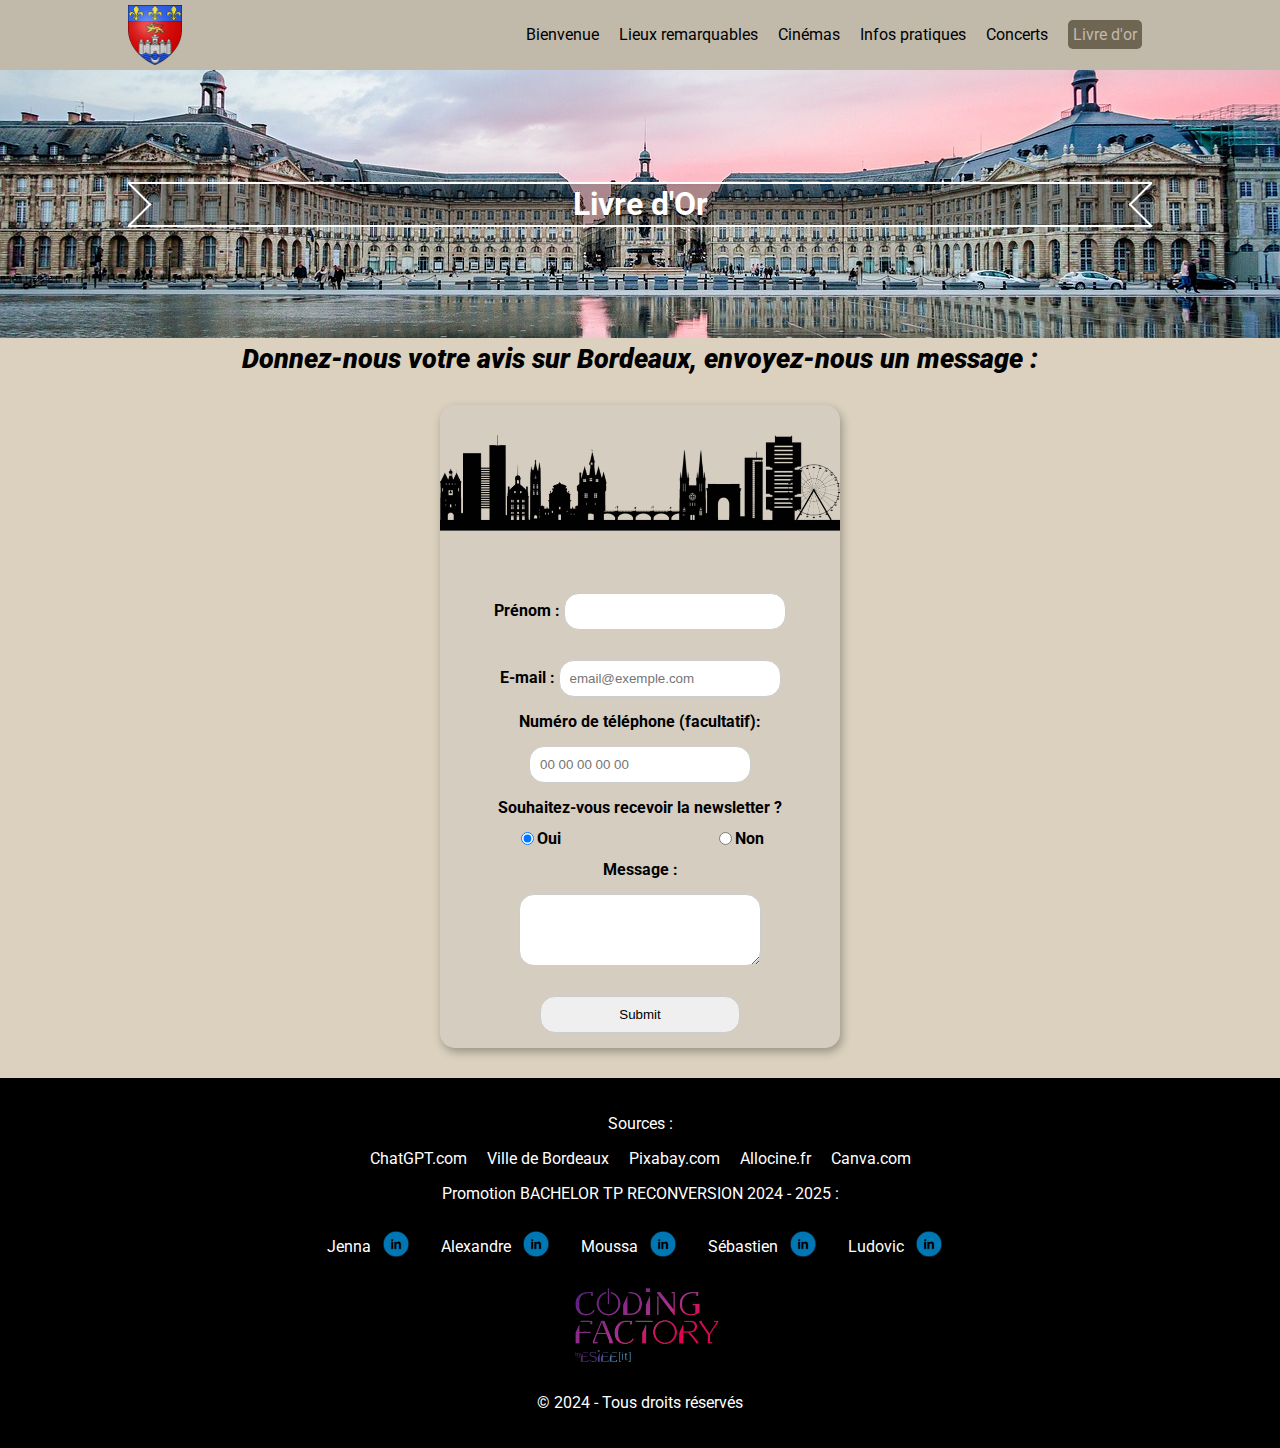
<file: livreor.html>
<!DOCTYPE html>
<html lang="fr">

<head>
    <meta charset="UTF-8">
    <meta name="viewport" content="width=device-width, initial-scale=1.0">
    <meta name="description" content="Donnez-nous votre avis sur Bordeaux">
    <meta name="keywords" content="Bordeaux, livre d'or, avis">
    <link rel="stylesheet" href="css/style.css">
    <title>Ville de Bordeaux - Livre d'or</title>
</head>

<body>
    <header>
        <div class="navigation">
          <input type="checkbox" id="btnNavBar" />
          <nav>
            <a href="#" class="logo"
              ><img src="img/blason.png" alt="armoiries de la ville"
            /></a>
            <div class="divTitre">
              <h6>Ville de Bordeaux</h6>
            </div>
  
            <label for="btnNavBar" class="menu-toggle">
              <span class="bar"></span>
              <span class="bar"></span>
              <span class="bar"></span>
            </label>
  
            <ul class="nav-list">
              <li class="nav-item">
                <a href="index.html" class="nav-link">Bienvenue</a>
              </li>
              <li class="nav-item">
                <a href="lieu.html" class="nav-link">Lieux remarquables</a>
              </li>
              <li class="nav-item">
                <a href="cinema.html" class="nav-link">Cinémas</a>
              </li>
              <li class="nav-item">
                <a href="info.html" class="nav-link">Infos pratiques</a>
              </li>
              <li class="nav-item">
                <a href="concert.html" class="nav-link">Concerts</a>
              </li>
              <li class="nav-item actif">
                <a href="livreor.html" class="nav-link">Livre d'or</a>
              </li>
            </ul>
          </nav>
        </div>
  
        <div class="image-container">
          <img src="img/back.png" alt="Place de la bourse" />
          <div class="titre">
            <div>
              <h1>Livre d'Or</h1>
            </div>
          </div>
        </div>
      </header>

      <!-- Création d'un formulaire pour le livre d'or - Jenna-->
       <div class="formulaire-titre">
      <h1><strong>Donnez-nous votre avis sur Bordeaux, envoyez-nous un message : </strong></h1>
    </div>
      <main id="formulaire">
        <img src="img/bordeaux-illustration.png" alt="photo-formulaire">
        <form action="formulaire-merci.html" method="get">
          
            <div class="saisie">
              <div>
                <label for="nom">Prénom :</label>
                <input type="text" id="nom" name="nom" required>
              </div>
              <div>
                <label for="email">E-mail :</label>
                <input type="email" placeholder="email@exemple.com" id="email" required>
              </div>
              <div>
                <label for="telephone">Numéro de téléphone (facultatif):</label>
                <input type="tel" id="telephone" name="telephone" pattern="\d{2} \d{2} \d{2} \d{2} \d{2}" placeholder="00 00 00 00 00">
              </div>
              <div>
                <span>Souhaitez-vous recevoir la newsletter ?</span>
                <div class="ouiNon">
                  <label>
                    <input type="radio" id="newsletterOui" name="reponse" value="oui" checked>
                    <span>Oui</span>
                  </label>
                  <label>
                    <input type="radio" id="newsletterNon" name="reponse" value="non">
                    <span>Non</span>
                  </label>
                </div>
                <div>
                  
                </div>
              </div>
              
              <div>
                <label for="message">Message :</label>
                <textarea id="message" name="message"></textarea>
              </div>
              <div>
                <input type="submit">
               </div>
            </div>
          
        </form>
      </main>

      
    
    <footer>
      <div id="container-sources">
        <p>Sources :</p>
        <ul class="sources">
          <li><a href="https://chatgpt.com">ChatGPT.com</a></li>
          <li><a href="https://www.bordeaux.fr">Ville de Bordeaux</a></li>
          <li><a href="https://pixabay.com">Pixabay.com</a></li>
          <li><a href="https://www.allocine.fr/">Allocine.fr</a></li>
          <li><a href="https://www.canva.com/">Canva.com</a></li>
          
        </ul>
    </div>
        <p>Promotion BACHELOR TP RECONVERSION 2024 - 2025 :</p>
        <ul class="promo">
  
        <li><a href="https://www.linkedin.com/in/jennabenufferamia/">Jenna</a><a href="https://www.linkedin.com/in/jennabenufferamia/" target="_blank">
          <img src="img/logo-linkedin.png" alt="Profil LinkedIn de Jenna" class="logo-large"> </a></li>
        <li><a href="https://www.linkedin.com/in/alexandre-fourquin-5ba470187/">Alexandre</a><a href="https://www.linkedin.com/in/jennabenufferamia/" target="_blank">
          <img src="img/logo-linkedin.png" alt="Profil LinkedIn de alexandre" class="logo-large"> </a></li>
        <li><a href="https://www.linkedin.com/in/moussa-kebe-b36ba9226/">Moussa</a><a href="https://www.linkedin.com/in/moussa-kebe-b36ba9226/" target="_blank">
          <img src="img/logo-linkedin.png" alt="Profil LinkedIn de Moussa" class="logo-large"> </a></li>
        <li><a href="https://www.linkedin.com/in/sébastien-drillaud-b68b3318a/">Sébastien</a><a href="https://www.linkedin.com/in/sébastien-drillaud-b68b3318a/" target="_blank">
          <img src="img/logo-linkedin.png" alt="Profil LinkedIn de Sebastien" class="logo-large"></a></li>
        <li><a href="https://www.linkedin.com/in/ludovic-denis-698b97196/">Ludovic</a><a href="https://www.linkedin.com/in/ludovic-denis-698b97196/" target="_blank">
          <img src="img/logo-linkedin.png" alt="Profil LinkedIn de Ludovic" class="logo-large"></a></li>
        </ul>
  
        <a href="https://codingfactory.fr/" target="_blank">
        <img src="img/logo-coding.png" alt="Logo de la Coding Factory" class="logo-footer"> </a>
  
  
        <p>&copy; 2024 - Tous droits réservés</p>
    </footer> 
</body>

</html>
</file>
<file: css/style.css>
@import url('https://fonts.googleapis.com/css2?family=DM+Serif+Display:ital@0;1&family=Roboto:ital,wght@0,100;0,300;0,400;0,500;0,700;0,900;1,100;1,300;1,400;1,500;1,700;1,900&display=swap');

/* Feuille de style commune */
body {
    margin: 0;
    padding: 0;
    font-family: 'Roboto', sans-serif;
    background-color: rgb(219, 209, 190);
}

a {
    text-decoration: none;
    color: black;
}


/* --------------------- */
/* Header                */
/* --------------------- */

header{
   
    box-sizing: border-box;
    position: relative;
}
header .navigation{
    position: fixed;
    width: 100%;
    z-index: 99;
    max-width: 100%;
}

header nav{
    background: rgb(193,186, 171);
    display: flex;
    justify-content: space-between;
    height: 70px;
    line-height: 70px;
    padding: 0 10%;
}

header nav .logo{
    display: flex;
}

header nav .logo img{
    margin-top: auto;
    margin-bottom: auto;
    height: 85%;
}

header nav .nav-list{
    margin: 0;
    padding: 0;
    list-style: none;
    display: flex;
}

header nav .nav-list .nav-item{
    cursor: pointer;
    height: 100%;
    width: max-content;
    padding: 0 10px;
    transition: .3s;
}

header nav .nav-list .nav-item:not(:last-child):hover{
    background: rgb(219, 209, 190);
}

header nav .nav-list .nav-item .nav-link{
    font-size: 16px;
    font-weight: 400;
}

header nav .nav-list .nav-item .search-box input{
    border-radius: 10px;
    padding: 5px;
    height: 25px;
    border: none;
    font-size: 16px;
    font-weight: 400;
}

header nav .nav-list .nav-item .search-box::before{
    content: '🔍';
    transform: translateX(155px);
    position: absolute;
    width: 10px;
    height: 10px;
}

header .titre{
  display: flex;
    width: 100%;
    height: 100%;
    text-align: center;
    position: absolute;
    color: white;
}


@media (max-width: 1000px){
    header nav{
        padding: 0 8%;
    }

    header .nav-list .nav-item{
        padding: 0 8px;
    }
}

@media (max-width: 960px){
    header nav{
        padding: 0 6%;
    }

    header .nav-list .nav-item{
        padding: 0 6px;
    }
}

@media (max-width: 910px){
    header nav{
        padding: 0 4%;
    }

    header .nav-list .nav-item{
        padding: 0 4px;
    }
}

@media (max-width: 870px){
    header nav{
        padding: 0 2%;
    }

    header .nav-list .nav-item{
        padding: 0 2px;
    }

    header .titre{
        font-size: 30px;
    }
}

@media (max-width: 840px){
    header .titre{
        font-size: 20px;
    }

    header nav{
        padding: 0 5%;
    }

    header .nav-list .nav-item{
        padding: 0 2px;
    }

    header nav .divTitre{
        /* display: grid !important; */
     }

    header nav .nav-list{
        display: grid;
        position: absolute;
        background:  rgb(193,186, 171);
        width: 100%;
        left: 0;
        top: 70px;
        z-index: -1;
        transform: translateY(-150%);
        transition: 0.3s;
    }

    header nav .nav-list .nav-item{
        padding-left: 35px;
    }

    header nav .menu-toggle{
        display: grid !important;
    }

    header h1{
      font-size: 20px;
    }
    
}

header  #btnNavBar {
    display: none;
}

header nav .menu-toggle{
    display: none;
    height: min-content;
    margin: 18px -10px 0 0;
    cursor: pointer;
    transition: 0.7s;
}

header nav .menu-toggle .bar{
    width: 40px;
    height: 5px;
    background:rgb(110, 101, 83);
    margin-bottom: 10px;
    transition: .7s;
}

header #btnNavBar:checked ~ nav .nav-list{
    transform: translateY(0);
    z-index: 55;
}

header #btnNavBar:checked ~nav .menu-toggle{
    margin-top: 35px;
}

header #btnNavBar:checked ~nav .menu-toggle .bar:nth-child(1){
    position: absolute;
    transform: rotate(45deg);
}

header #btnNavBar:checked ~nav .menu-toggle .bar:nth-child(2){
    display: none;
}

header #btnNavBar:checked ~nav .menu-toggle .bar:nth-child(3){
    transform: rotate(-45deg);
}

header nav .nav-list .actif{
    color:  rgb(193,186, 171);
}

header nav .nav-list .actif a{
    background:rgb(110, 101, 83);
    color:  rgb(193,186, 171);
    border-radius: 5px;
    padding: 5px;
}

header nav .divTitre{
    margin: 0;
    padding: 0;
    display: none;
}

header nav .divTitre h6{
    margin: 0;
    line-height: 70px;
    font-size: 30px;
    color: rgb(110, 101, 83);
}

header .image-container{
    display: flex;
    position: relative;
    top: 70px;
    margin-bottom: 75px;
    padding: 0;
    flex-direction: column;
}

header .image-container img{
    width: 100%;
    margin-left: auto;
    margin-right: auto;
}

header .titre div{
  width: 80%;
  height: 41px;
  margin: auto;
  background: rgba(0,0,0,0.325);
  border-top: 2px solid white;
  border-bottom: 2px solid white;
  display: flex;
  position: relative;
  text-align: center;
  display: flex;
}

header .titre div::after{
  content: '';
  position: absolute;
  height: 29px;
  width: 29px;
  border-top: 2px solid white;
  border-right: 2px solid white;
  transform: rotate(45deg);
  left: -14px;
  top: 5px;
}

header .titre div::before{
  content:'';
  position: absolute;
  height: 29px;
  width: 29px;
  border-bottom: 2px solid white;
  border-left: 2px solid white;
  transform: rotate(45deg);
  right: -14px;
  top: 5px;
}

header h1{
  margin: auto;
  text-align: center;
  width: 100%;
}

/* ------------------ */
/* Main page lieux    */
/* ------------------ */

/* Décalage du main vers le haut */
#lieu {
    /* margin-top: -50px; */
    font-size: 14px;
  }
  
  /* Les généralités */
  #lieu .generalite {
    margin: 15px;
    padding: 2px;
    border-radius: 15px;
    background-color: rgba(255, 255, 255, 0.865);
    box-shadow: 5px 5px 10px black;
  }
  
  /* Container des articles */
  #lieu .content {
    padding: 0;
    display: flex;
    flex-wrap: wrap;
    justify-content: flex-start;
  }
  
  /* Carte article */
  #lieu .content article {
    display: flex;
  
    border-radius: 15px 15px;
    background-color: rgba(255, 255, 255, 0.865);
    background-color: rgb(233, 227, 216);
    box-shadow: 5px 5px 10px black;
    min-height: 250px;
    margin: auto;
    margin-bottom: 15px;
    width: calc(25% - 15px);
  }
  
  /* Titre article (image, titre et bouton) */
  #lieu .content article .titreArticle {
    display: flex;
    flex-direction: column;
    padding: 5px;
    width: 100%;
    height: 100%;
  
    /* background-color: red; */
  }
  
  /* Image de l'article */
  #lieu .content article .titreArticle img {
    max-width: 90%;
    max-height: 140px;
    border-radius: 10px;
    margin-left: auto;
    margin-right: auto;
    box-shadow: 5px 5px 10px black;
  }
  
  /* Titre de l'article */
  #lieu .content article .titreArticle h2 {
    text-align: center;
    font-size: 1em;
    height: 50px;
    /* color: red; */
  }
  
  
  /* ------------------------------------------------------------------- */
  /* Bouton pour afficher le popup */
  #lieu .content article .titreArticle .button {
    text-align: center;
    font-size: 1em;
    padding: 2px;
    bottom: 5px;
    margin-left: auto;
    margin-right: auto;
    width: 80%;
    color: gray;
    border: 1px solid black;
    border-radius: 10px;
    text-decoration: none;
    cursor: pointer;
    box-shadow: 2px 4px 12px black;
    transition: all 0.3s ease-out;
  }
  
  /* Au survol du bouton qui affiche le popup */
  #lieu .content article .titreArticle .button:hover {
    box-shadow: none;
  }
  
  /* ------------------------------------------------------------------- */
  
  
  /* ------------------------------------------------------------------- */
  #lieu input[type=checkbox] {
    display: none;
  }
  
  input[type=checkbox]+label.btn {
    text-align: center;
    font-size: 12px;
    padding: 2px;
    margin-left: auto;
    margin-right: auto;
    margin-bottom: 5px;
    width: 80%;
    color: gray;
    border: 1px solid black;
    border-radius: 10px;
    text-decoration: none;
    cursor: pointer;
    box-shadow: 2px 4px 12px black;
    transition: all 0.3s ease-out;
    cursor: pointer;
    visibility: hidden;
    position: absolute;
  }
  
  
  
  /* ------------------------------------------------------------------- */
  
  
  /* Conteneur du popup */
  #lieu .overlay {
    position: fixed;
    top: 0;
    bottom: 0;
    left: 0;
    right: 0;
    background: rgba(0, 0, 0, 0.7);
    visibility: hidden;
    opacity: 0;
  }
  
  /* Affiche le popup quand il a le target */
  #lieu .overlay:target {
    visibility: visible;
    opacity: 1;
  }
  
  /* Conteneur du popup */
  #lieu .popup {
    margin: 70px auto;
    padding: 20px;
    background: #fff;
    max-height: 200px;
    box-shadow: 0px 0px 35px white;
    border-radius: 5px;
    width: 30%;
    position: relative;
    transition: all .5s ease-in-out;
  }
  
  /* Conteneur de l'article dans le popup */
  #lieu .content article .texte {
    max-height: 190px;
    overflow: hidden;
    overflow: scroll;
  }
  
  #lieu .texte img {
    max-width: 35%;
    max-height: 30%;
    margin-right: 5px;
    float: left;
  }
  
  
  /* Style d'un paragraphe du popup */
  #lieu .content article .texte p {
    margin: 5px;
    text-align: justify;
    margin-bottom: 5px;
  }
  
  /* Bouton close du popup */
  #lieu .popup .close {
    position: absolute;
    top: 0px;
    right: 5px;
    transition: all 200ms;
    font-size: 30px;
    font-weight: bold;
    text-decoration: none;
    color: #333;
  }
  
  /* Bouton close du popup quand on le survol */
  #lieu .popup .close:hover {
    font-size: 40px;
  }
  
  
  @media only screen and (max-width: 1000px) {
  
    /* Carte article */
    #lieu .content article {
      width: calc(33% - 15px);
    }
  }
  
  
  @media only screen and (max-width: 800px) {
  
    /* Carte article */
    #lieu .content article {
      width: calc(50% - 15px);
    }
  }
  
  /* Pour Petit écran */
  @media only screen and (max-width: 600px) {
  
    /* Masque le bouton qui affiche le popup */
    #lieu .button {
      position: absolute;
      left: -500px;
      visibility: hidden;
    }
  
    /* Masque le bouton close du popup */
    #lieu .popup .close {
      visibility: hidden;
    }
  
    input[type=checkbox]+label.btn {
      visibility: visible;
      position: relative;
    }
  
  
    /* Carte article */
    #lieu .content article {
      width: calc(100% - 10px);
    }
  
    /* Action click bouton */
    #lieu .buttonMobil:checked~.overlay {
      visibility: visible;
      opacity: 1;
      position: relative;
      background: none;
    }
  
    /* Conteneur du popup */
    #lieu .popup {
      margin: 5px;
      width: fit-content;
      max-height: max-content;
    }
  
    /* Conteneur de l'article dans le popup */
    #lieu .content article .texte {
      max-height: fit-content;
    }
  
    /* Chagement du texte du bouton */
    #lieu .buttonMobil:checked~.btn::before{
      content: "Masquer l'article";
      font-size: 12px;
    }
  
    #lieu .buttonMobil:checked~.btn{
      font-size: 0;
    }
  }

/* Main page Bienvenue */
   
/* Main */

#welcome h3{
  text-align: center;
  font-size: 30px;
  margin-top: 140px;
  margin-bottom: 100px;
  font-style: italic;
  border: solid black;
}

#welcome .phrase{
  font-style: italic;
  margin-left: 10px;
  text-align: center;
  font-size: 20px;
}

#welcome .titre{
  text-align: center;
  background-color: antiquewhite;
  width: 65%;
  height: 80px;
  margin: auto;
  margin-top: 20px;
  border-radius: 20px;
  font-size: 30px;
}

#welcome .intro{
  font-style: italic ;
  margin-top: 20px;
  margin-left: 10px;
}
#welcome .container {
  display: flex;
  justify-content: space-between;
  margin: 30px;
  margin-right: 30px;
  margin-left: 5px;
  padding-left: 0px;
  /* text-align: center; */

  flex-wrap: wrap;
  margin-bottom: 120px;

}

#welcome img {
  
  border-radius: 20px;
  width: 325px;
  height: 200px;
  box-shadow: 10px 5px 5px black;
  

}

#welcome img:hover{
  
    transform: scale(1.1); /* Agrandit l'image de 10% */
  
}

#welcome .liste {
  width: 350px;
  height: 350px;
  text-align: center;
  background-color: rgb(250, 235, 215);
  border-radius: 20px;
  padding: 25px;
  margin-left: 75px;
  margin-top: -20px;
  opacity: 0.7;
  box-shadow: 10px 5px 5px black;
}
/* responsive page acceuil*/

#welcome .paragraphe{
  display: flex;
  width: calc(100%/3 - 20px);
  height: 502px;
  margin: auto;
 


}
@media (max-width: 1299px) {
 #welcome .paragraphe {
      width: calc(100%/2 - 20px);
      height: auto;
  }


}

@media (max-width : 1095px ) {
  #welcome .paragraphe {
      width: calc(100% - 20px);
      height: auto;
      margin-bottom: 10px;
}
}
@media (max-width : 1095px){
  #welcome .container{
    margin-left: 200px;
    margin-right: auto;
  }
}

@media (max-width : 795px){
  #welcome .container{
    margin-left: 100px;
    margin-right: auto;
  }
}

@media (max-width : 431px){
  #welcome .container{
    margin-left: auto;
    margin-right: auto; 
  }
  #welcome .liste{
    width: 200px;
    margin-right: -160px;
  }
}
/* CSS pr la page info */
 .container {
  display: grid;
  grid-template-columns: repeat(5, 1fr); 
  gap: 5px; /* Espace entre les blocs */
  padding: 20px;
}

#info .bloc {
  padding: 10px;
  border: 1px solid #ddd;
}

#info .grid-item {
  width: 100%;
  height: 200px;
  object-fit: cover;
  border-radius: 20%;
}

#info h2 {
  text-align: center; 
}


/*Gere le titre de page infos*/
#info .titre {
  display: flex;
  justify-content: center; 
  align-items: center; 
  height: 5vh; 
}

#info .sstitre {
  display: flex;
  justify-content: center; 
}

/* ------ Footer-------- */
footer {
  background-color: #000;
  color: #fff;
  padding: 20px;
  text-align: center;
}

footer .container-sources {
  max-width: 1200px;
  margin: 0 auto;
  color: white;
  font-style: italic;
}

footer .sources,
.promo {
  list-style: none;
  padding: 0;
  margin: 0;
  display: flex;
  justify-content: center;
}

footer .sources li,
.promo li {
  margin: 0 10px;

}

footer .promo a {
  color: #fff;
  text-decoration: none;
}

footer a {
  color: white;
  text-decoration: none; 
}

footer .logo-large {
  width: 50px; 
}

footer .promo li {
  display: flex; 
  align-items: center; 
}

footer img.logo-footer { 
height: 100px;
}

/* CSS PAGE CINEMA -------------------------------------------------------------------------------------------------------------------------------------------------*/

/* modification des images  sur le conteneur principal */
#cinema1 img {                               
  /*height: 500px; 
  width: 700px;*/
  border-radius:15px;
  margin: 15px; /* Ajoute un espace de 10px autour de chaque image */
 }

/* Modifie la première partie de la page */
#cinema1 {
  padding: 10px;
  border-bottom: 1px solid #ddd;
  background-color: rgb(217,209,192); /* Change le fond au survol */
  text-align: center; /* Centre le texte dans la bulle */

}

/* Modifie la première liste de la page */
#Liste1 {
  text-align: left; /* Texte des éléments de la liste aligné à gauche */
}

/* Modifie la partie principala de la page */
#cinema2 {
  display: flex;
  flex-direction: column;
  flex-wrap: wrap;
 justify-content: center;
  font-weight: bold; /* Met le texte en gras */
}

/* Modifie la 3ème partie de ma page " top 3 des cinéma " */
#cinema3 {
background-color:rgb(233, 227, 216);
 border-radius: 25px ;
 height: 100%;
 width: 50%;   
 justify-content: center; /* Centre horizontalement */
 align-items: center; /* Centre verticalement */
 display: flex;
 flex-direction: column;
 margin-left: auto;   /* Marge automatique à gauche */
 margin-right: auto;  /* Marge automatique à droite */        
 padding: 20px 40px; /* Espacement autour de la liste */
 box-shadow: 0 4px 12px rgba(0, 0, 0, 0.1); /* Ombre discrète autour de la bulle */
 list-style-type: none; /* Supprime les puces */
 /*width: 600px; /* Largeur de la bulle */
 text-align: center; /* Centre le texte dans la bulle */

}

/* Modifie le visuel de la derniere liste de la page */
#Liste3 { 
  text-align: left; /* Texte des éléments de la liste aligné à gauche */
  
}

/* Modifie la première partie de ma pageclcl */
#cinema-haut {
background-color:rgb(233, 227, 216);
border-radius: 25px;
 height: 100%;
 width: 50%;   
 justify-content: center; /* Centre horizontalement */
 align-items: center; /* Centre verticalement */
 display: flex;
 flex-direction: column;
 margin-left: auto;   /* Marge automatique à gauche */
 margin-right: auto;  /* Marge automatique à droite */        
 padding: 20px 40px; /* Espacement autour de la liste */
/*width: 600px; /* Largeur de la bulle */
}

/* Modifie la première partie de cette page */
#cinema-haut img {
  /*height: 300px;*/
 width: 100%; /* Ajuste la largeur de l'image à la largeur du conteneur */
  max-width: 500px; /* Optionnel, fixe une largeur maximale pour l'image */
  margin-bottom: 20px; /* Ajoute un espacement sous l'image */
  }

  
.liste-principale-cinema{
  margin-left: auto;
  margin-right: auto;
  width: 80%;

}
.contenu-liste-cinema { 
 width: 100%;
  display: flex;
  flex-direction: column;
  margin-bottom: 25px;
  background-color:rgb(233, 227, 216);
  padding: 20px;
    border-radius: 25px;
}


.contenu-liste-cinema img{
  margin-right: 10px;
  width: 50%;

}
@media(max-width:690px) {
  .contenu-liste-cinema a{
   font-size: 15px;
  }
}
.detail-film {
  list-style-type: none; /* Retirer les puces */
  padding: 0; /* Enlever l'indentation par défaut (facultatif) */
}
.detail-film li {
  
  font-weight: normal
}
/* --------- PAGE CONCERT -------------------- */
/* Mise en page du tableau sur la page concert */
#concert table {
  width: 100%;
  overflow: hidden;
  border-spacing: 10px;
  table-layout: auto;
}

#concert th, td {
  border: 5px solid transparent;
  padding: 10px;
}

#concert th {
  background-color: #ebb973;
  text-align: left;	
}

#concert td {
  background-color: #ecc997;
  text-align: left;	
}

#concert .tableautitre th {
  text-align: center;
}

/* Mise en place du contenu */
#concert .titre {
  font-size : 1.5rem;
  white-space: nowrap;
  overflow: hidden; 
  text-overflow: ellipsis;
  display: flex;
  justify-content: center; 
  align-items: center; 
  height: 10vh; 
    color: black;
    text-shadow: 
        1px 1px 5px rgba(255, 0, 0, 0.7),
        -1px -1px 5px rgba(0, 0, 255, 0.7),
        0 0 10px rgba(255, 255, 255, 0.5);
}

#concert .titre2 {
  font-size : 1.1rem;
  display: flex;
  justify-content: center; 
  align-items: center; 
  height: 10vh; 
    color: black;
    text-shadow: 
        1px 1px 5px rgba(255, 0, 0, 0.7),
        -1px -1px 5px rgba(0, 0, 255, 0.7),
        0 0 10px rgba(255, 255, 255, 0.5);
}

h2 span {
  text-decoration : underline;
}

#concert .container {
  display: grid;
  grid-template-columns: 2fr 1fr 1fr; 
  gap: 5px; /* Espace entre les blocs */
}

#concert .bloc {
  padding: 10px;
  border: 0px;
}

#concert .grid-item {
  display: flex;
  justify-content: center; /* Centers content horizontally */
  align-items: center; /* Centers content vertically */
  text-align: justify;
  width: 90%; 
  height: auto;
  border-radius: 10%;
}

/* Bouton audio */
#concert .audio {
  text-align: center; 
}

#concert ul {
list-style-type : none;
}

#concert li {
  text-align: center;
}

#concert .soustitre {
  text-align: center;
}

/* Responsive de la page infopratique */
#info img {
  max-width: 100%;
  height: auto;
  display: block;
}

@media (min-width: 1200px) {
 #info .container {
      grid-template-columns: repeat(5, 1fr);
  }
}

@media (min-width: 768px) and (max-width: 1199px) {
 #info .container {
      grid-template-columns: repeat(2, 1fr);
  }
}

@media (max-width: 767px) {
 #info .container {
      grid-template-columns: 1fr;
  }
}

/* Responsive de la page concert */
#concert img {
  max-width: 100%;
  height: auto;
  display: block;
}

@media (min-width: 1200px) {
 #concert .container {
      grid-template-columns: 2fr 1fr 1fr;
  }
}

@media (min-width: 768px) and (max-width: 1199px) {
 #concert .container {
      grid-template-columns: repeat(1, 1fr);
  }
}

@media (max-width: 767px) {
 #concert .container {
      grid-template-columns: 1fr;

  }
}

@media (max-width: 1200px) {
  #concert .responsivetxt {
      font-size: 1rem; /* Taille de police pour les écrans moyens */
  }
}

@media (max-width: 768px) {
  #concert .responsivetxt {
      font-size: 0.8rem; /* Taille de police pour les petits écrans */
  }
}

@media (max-width: 480px) {
  #concert .responsivetxt {
      font-size: 1rem; /* Taille de police pour les très petits écrans */
  }
}

@media (max-width: 768px) {
  #concert .titre2 {
      max-width: 300px; /* Réduit la largeur pour forcer un retour à la ligne */
      display: inline;
    }
}

/* detail du film */

#detail-film .info-container{
  display: flex;
  justify-content:start;
  margin-left: 20px;
  margin-bottom: 40px;

}

#detail-film img{
  height: 300px;
  width: 250px;
  border-radius: 15px;
}

#detail-film .info-film{
  margin-top: 30px;
  margin-left: 10px;

}

#detail-film{
  margin-left: 10px;
  margin-bottom: 10px;
  
  
}
#detail-film h3{
  text-align: center;
  text-decoration: underline;
  font-size: 50px;
  font-style: oblique;

}

iframe {
  border: 1px solid black; /* Bordure de 2px, solide, de couleur noire */
}



.info-film p + p + p{
  margin-bottom: 50px;
}

#detail-film tr {
  border-collapse: collapse;
  margin-top: 20px;
  margin-left: auto;
  margin-right: auto;

}

#detail-film td{
  width: 300px;
  text-align: center;
  margin: 20px;
  background-color: antiquewhite;
  
}
.resume{
  width: 650px;
  text-align: justify;
}
.ma-page{
  margin: 40px;
  border: 2px solid black;
  
}

.info-film .btn{
  background-color: antiquewhite;
  margin: 10px;
  padding: 10px;
  height: 30px;
  border-radius: 50px;
  cursor: pointer;
  text-align: center;
  width: 100px;
  padding-bottom: 7px;
}

.ma-page .boutton{
  display: flex;
  justify-content: space-around;
  
}

#detail-film a {
  cursor: pointer;
}

#detail-film a:hover{
  color: purple;
}

@media (max-width:765px) {
  .resume{
    width: 500px;
  }
  .ma-page{
    border: none;
  }
  
}

@media (max-width: 628px){
  iframe, video{
    width: 400px;
  }
  .resume{
    width: 400px;
  }
  .ma-page{
    border: none;
  }
  }

/* CSS Page Livre d'or - formulaire */


#formulaire {
    /* ... centrer le formulaire ... */
  width: 400px; /* Ajustez la largeur selon vos besoins */
  margin: 0 auto;
  background-color: rgba(199, 199, 199, 0.3); 
  border-radius: 15px;
  padding: 0%;
  box-shadow: 2px 4px 10px rgba(0, 0, 0, 0.3);
  margin-bottom: 30px;
  margin-top: 15px;
  margin-left: auto;
  margin-right: auto;
  
  }

  #formulaire img {
    box-shadow: none; /* Supprime l'ombre de l'image */
    width: 100%;
  }

  
.formulaire-titre {
  font-size: smaller;
  font-style: italic; /* italique */
  text-align: center;
  margin-top: 30px;
  margin-bottom: 30px; /* Ajoute de l'espace en bas du titre */
}

#formulaire .saisie {
  margin-top: 10px;
  font-weight: bold; /* Revient à un poids de police normal */
  text-align: center; /* Aligne le texte au centre pour une meilleure lisibilité */
  
}

#formulaire .ouiNon{
  display: flex;
  flex-wrap: wrap;
  justify-content: space-around;
}

.saisie {
  align-items: center;
}


label {
  display: inline-flex;
  align-items: center;
  
  
}

label input[type="checkbox"] {
  
  margin-right: 5px; /* Ajustez cette valeur pour l'espace entre la case et le texte */
}

input, textarea {
  width: 50%;
  padding: 10px;
  margin-bottom: 15px;
  margin-top: 15px;
}

input {
  border-radius: 15px; /* Arrondir les coins de 15px */
  border: 1px solid #ccc; /* Bordure de 1px, couleur gris clair */
}

textarea {
  border-radius: 15px; /* Arrondir les coins de 15px */
  border: 1px solid #ccc; /* Bordure de 1px, couleur gris clair */
  padding: 20px;
  display: flex;
  margin-left: auto;
  margin-right: auto;
}

button {
  /* ... bouton d'envoi du formulaire ... */
  margin-bottom: 20px; /* Ajuste la valeur en pixels selon vos besoins */
  border-radius: 15px;
}



/* Page de remerciements */
.remerciements {
  text-align: center;
  padding: 70px;
}

.remerciements a {
  font-style: italic;
  font-size: larger;
}

.remerciements img {
  width: 400px;
  margin: auto;
  display: flex;
  border: none;

}

/* Impression de la page info pratique */
@media print {
  .bodyinfo { 
  background-color : #fff;
  font-family :Serif;
  font-size :15pt;
}

header, footer { 
  display :none;
}
}
</file>
